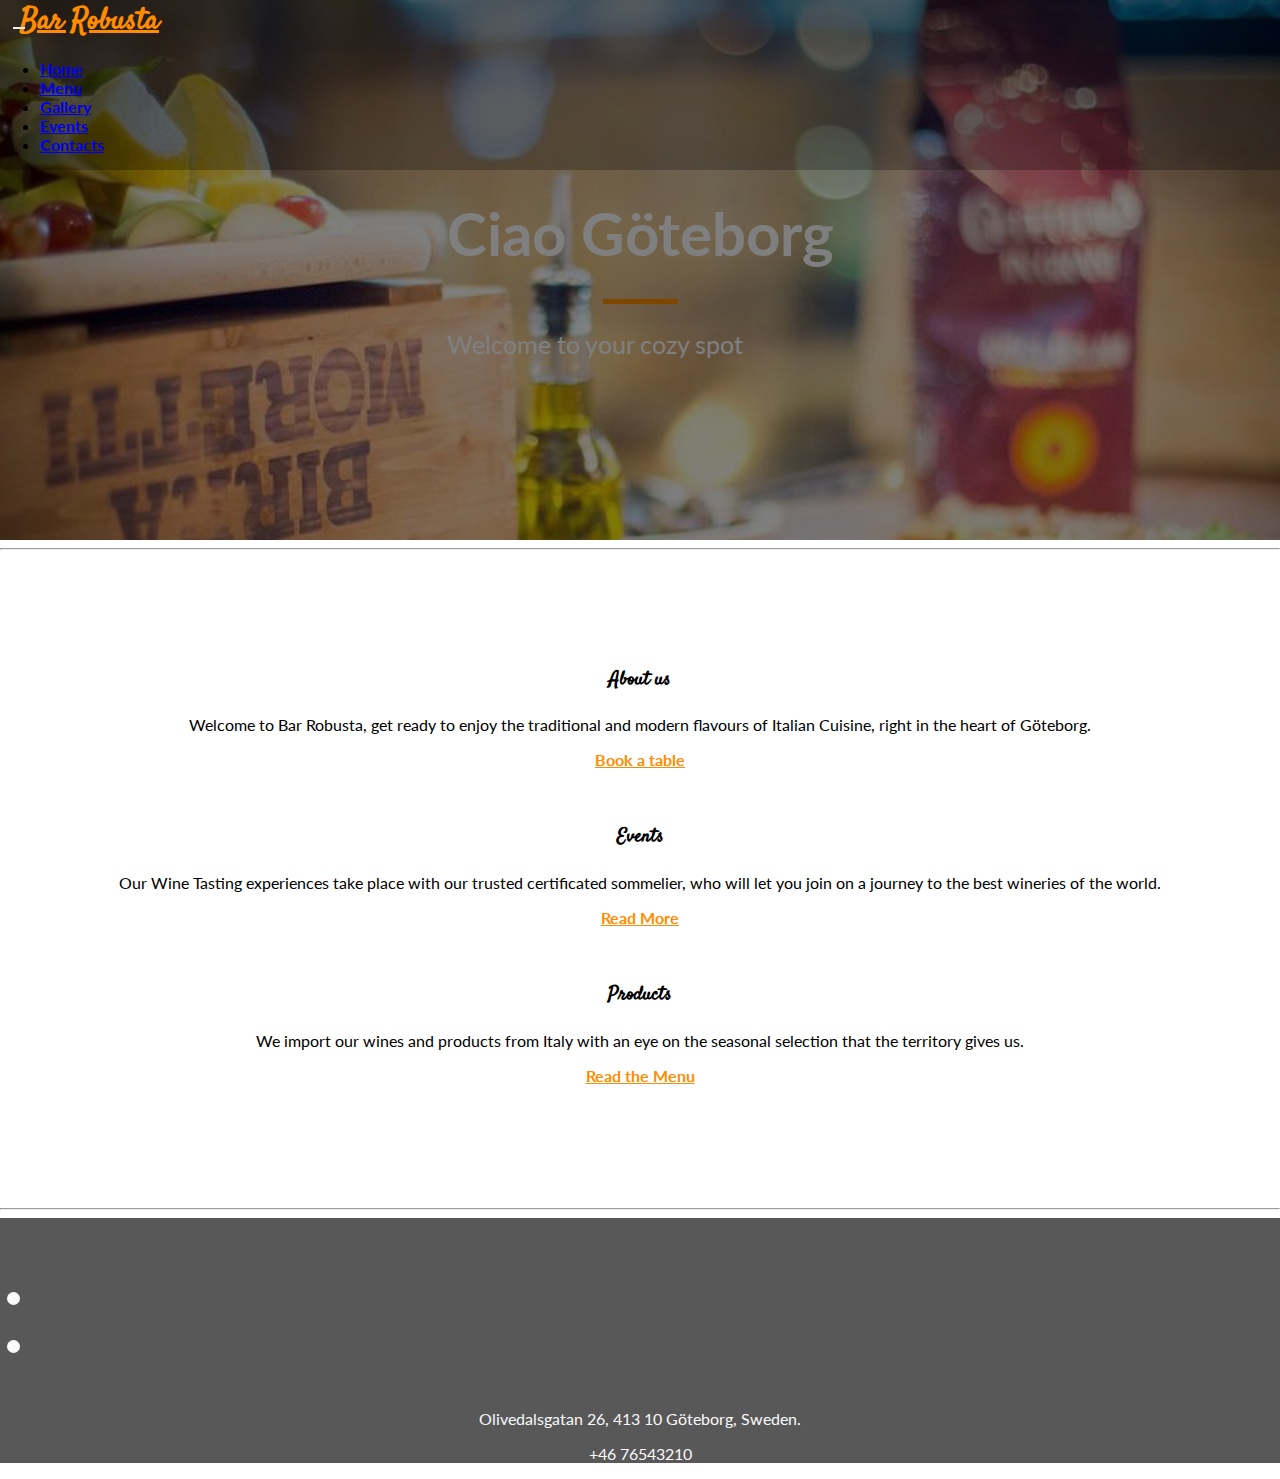
<file: index.html>
<!DOCTYPE html>
<html lang="en">
    <head>
        <meta charset="UTF-8">
        <meta name="viewport" content="width=device-width, initial-scale=1.0">
        <title>index</title>
        <!-- Bootstrap CDN -->
        <link rel="stylesheet" href="https://cdn.jsdelivr.net/npm/bootstrap@4.5.3/dist/css/bootstrap.min.css" integrity="sha384-TX8t27EcRE3e/ihU7zmQxVncDAy5uIKz4rEkgIXeMed4M0jlfIDPvg6uqKI2xXr2" crossorigin="anonymous">
        <!--my regular css --> 
        <link href="https://fonts.googleapis.com/css2?family=Lato:ital@1&family=Satisfy&display=swap" rel="stylesheet">
        <link rel="stylesheet" href="assets/css/style.css">
        <!--Font Awesome-->
        <link rel="stylesheet" href="https://use.fontawesome.com/releases/v5.15.1/css/all.css" integrity="sha384-vp86vTRFVJgpjF9jiIGPEEqYqlDwgyBgEF109VFjmqGmIY/Y4HV4d3Gp2irVfcrp" crossorigin="anonymous">
    </head>
    <body>
        <!--Navbar-->
        <nav class="navbar container-fluid navalert-container navbar-dark navbar-expand-md">
            <a href="index.html" class="navbar-brand">Bar Robusta</a>
            <button class="navbar-toggler" type="button" data-toggle="collapse" data-target="#collapsingNavbar">
                <span class="navbar-toggler-icon"></span>
            </button>
            <div class="navbar-collapse collapse justify-content-between w-100" id="collapsingNavbar">
                <ul class="navbar-nav mx-auto text-center">
                    <li class="nav-item"><a class="nav-link" href="index.html">Home</a></li>
                    <li class="nav-item"><a class="nav-link" href="menu.html">Menu</a></li>
                    <li class="nav-item"><a class="nav-link" href="gallery.html">Gallery</a></li>
                    <li class="nav-item"><a class="nav-link" href="events.html">Events</a></li>
                    <li class="nav-item"><a class="nav-link" href="contacts.html">Contacts</a></li>
                </ul>
            </div>
        </nav>
        <!--/Navbar-->
        <div class="container-fluid callout-container">
        <!-- callout -->
            <div class="opaque-overlay">&nbsp;</div>
            <div class="row">
                <div class="col-12">
                    <section class="callout jumbotron text-center">
                        <h1 class="jumbotron-header">Ciao Göteborg</h1>
                        <hr class="block-divider block-divider--orange">
                        <p class="lead">Welcome to your cozy spot</p>
                    </section>
                </div>
            </div>
        </div>
        <!-- /.callout -->
        <hr>
        <div class="container-wrapper">
        <!-- features -->
            <div class="container features-container content-container">
                <section class="features">
                    <div class="row">
                        <div class="col-12 col-md-12 col-sm-4">
                            <div class="feature">
                                <h3><i class="d-none d-sm-block"></i> About us </h3>
                                <p> Welcome to Bar Robusta, get ready to enjoy the traditional and modern flavours of Italian Cuisine, right in the heart of Göteborg. </p>
                                <p><a class="btn btn-sm btn-light" href="contacts.html">Book a table</a></p>
                            </div>
                        </div>
                        <div class="col-12 col-md-12 col-sm-4">
                            <div class="feature">
                                <h3><i class=" d-none d-sm-block"></i> Events</h3>
                                <p> Our Wine Tasting experiences take place with our trusted certificated sommelier, who will let you join on a journey to the best wineries of the world.</p>
                                <p><a class="btn btn-sm btn-light" href="events.html">Read More</a></p>
                            </div>
                        </div>
                        <div class="col-12 col-md-12 col-sm-4">
                            <div class="feature">
                                <h3><i class="d-none d-sm-block"></i> Products </h3>
                                <p>We import our wines and products from Italy with an eye on the seasonal selection that the territory gives us.</p>
                                <p><a class="btn btn-sm btn-light" href="menu.html">Read the Menu</a></p>
                            </div>
                        </div>
                    </div>
                </section>
            </div>
        <!-- /.features -->
        </div>
        <hr>
        <!--Footer-->
        <footer class="container-fluid">    
            <div class="row">
                <div class="col-sm-12">
                    <ul class="list-inline">
                        <li class="list-inline-item">
                            <a href="facebook.com" target="_blank">
                            <i class="fab fa-facebook" aria-hidden="true"></i>
                            </a>
                        </li>
                        <li class="list-inline-item">
                            <a href="instagram.com" target="_blank">
                            <i class="fab fa-instagram" aria-hidden="true"></i>
                            </a>
                        </li>
                    </ul> 
                </div>
                <div class="footer-detail col-12">
                    <p><i class="fas fa-map-marker-alt" aria-hidden="true"></i> Olivedalsgatan 26, 413 10 Göteborg, Sweden. </p>
                    <p><i class="fas fa-phone-alt" aria-hidden="true"></i> +46 76543210 </p>
                </div>
            </div>
        </footer>
        <!--/Footer-->
        <!--Bootstrap CDN for JavaScript-->
        <script src="https://code.jquery.com/jquery-3.5.1.slim.min.js" integrity="sha384-DfXdz2htPH0lsSSs5nCTpuj/zy4C+OGpamoFVy38MVBnE+IbbVYUew+OrCXaRkfj" crossorigin="anonymous"></script>
        <script src="https://cdn.jsdelivr.net/npm/bootstrap@4.5.3/dist/js/bootstrap.bundle.min.js" integrity="sha384-ho+j7jyWK8fNQe+A12Hb8AhRq26LrZ/JpcUGGOn+Y7RsweNrtN/tE3MoK7ZeZDyx" crossorigin="anonymous"></script>
    </body>    
</html>
</file>
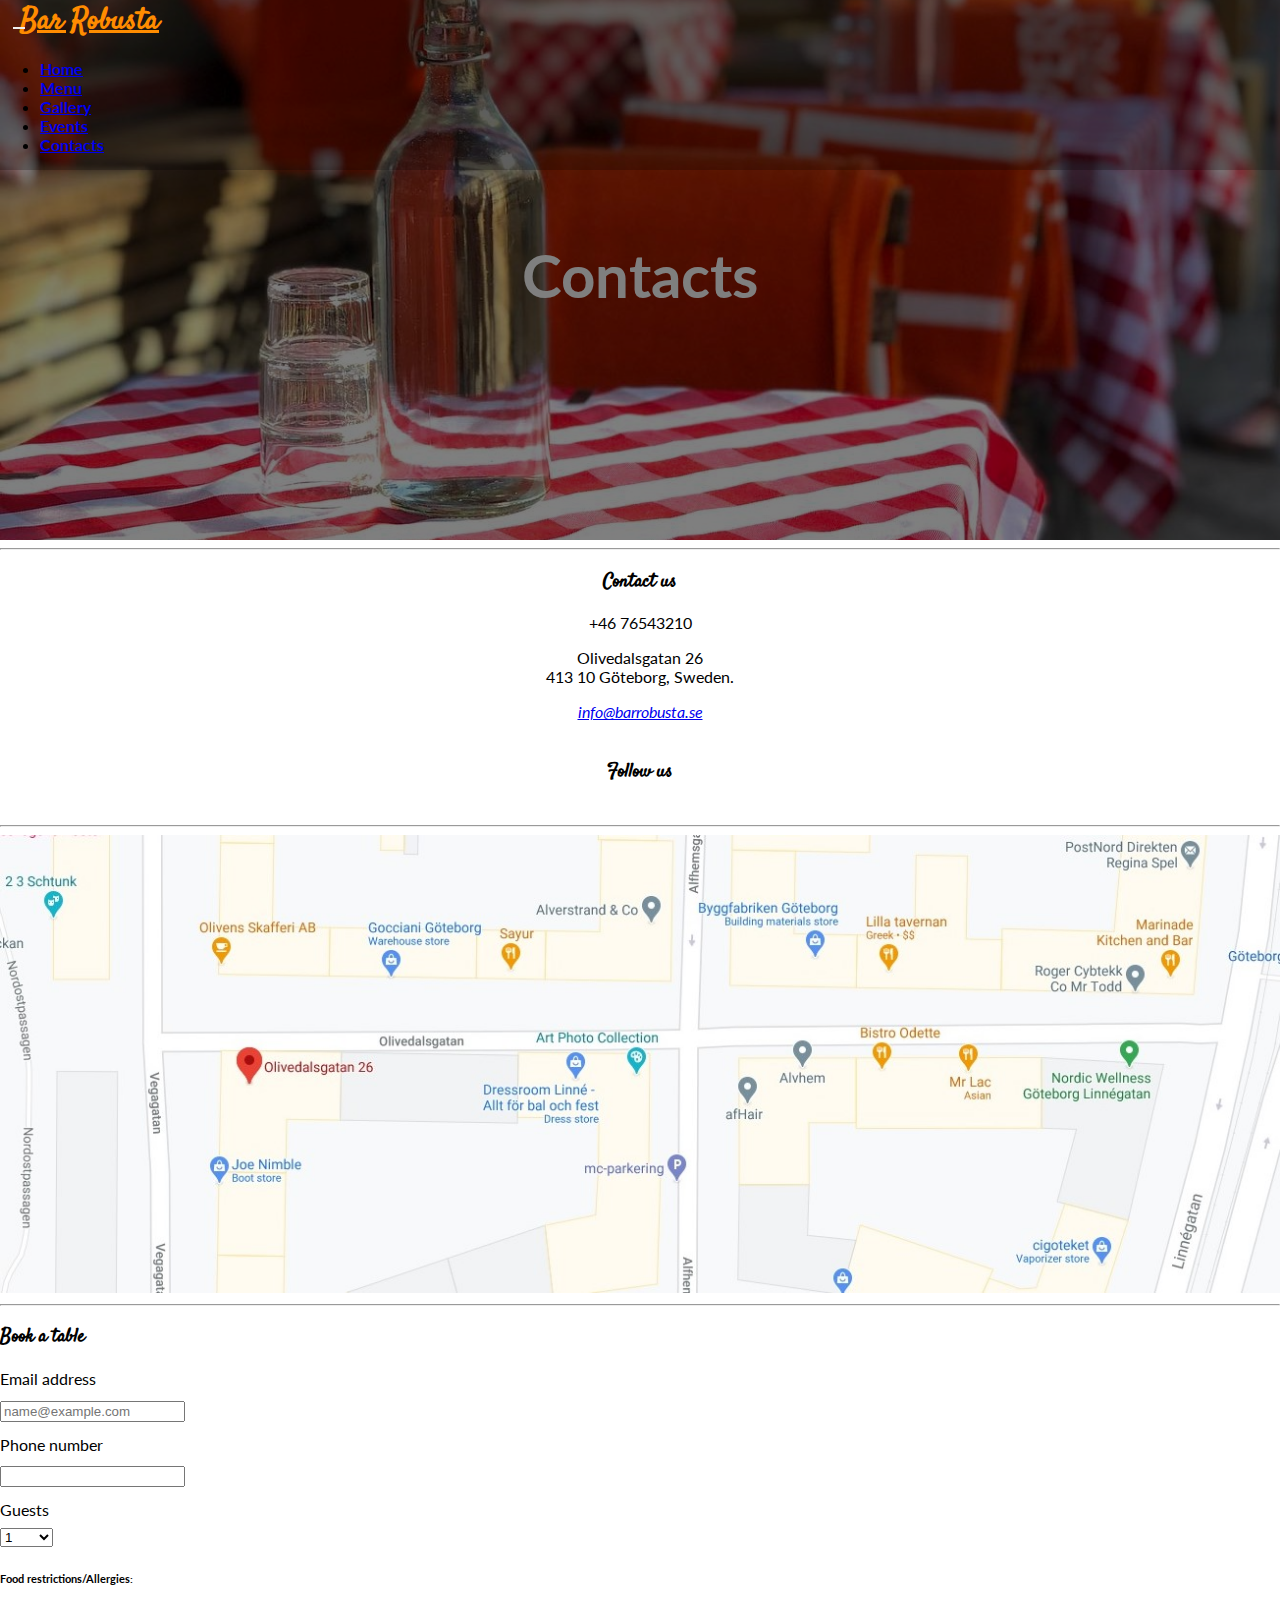
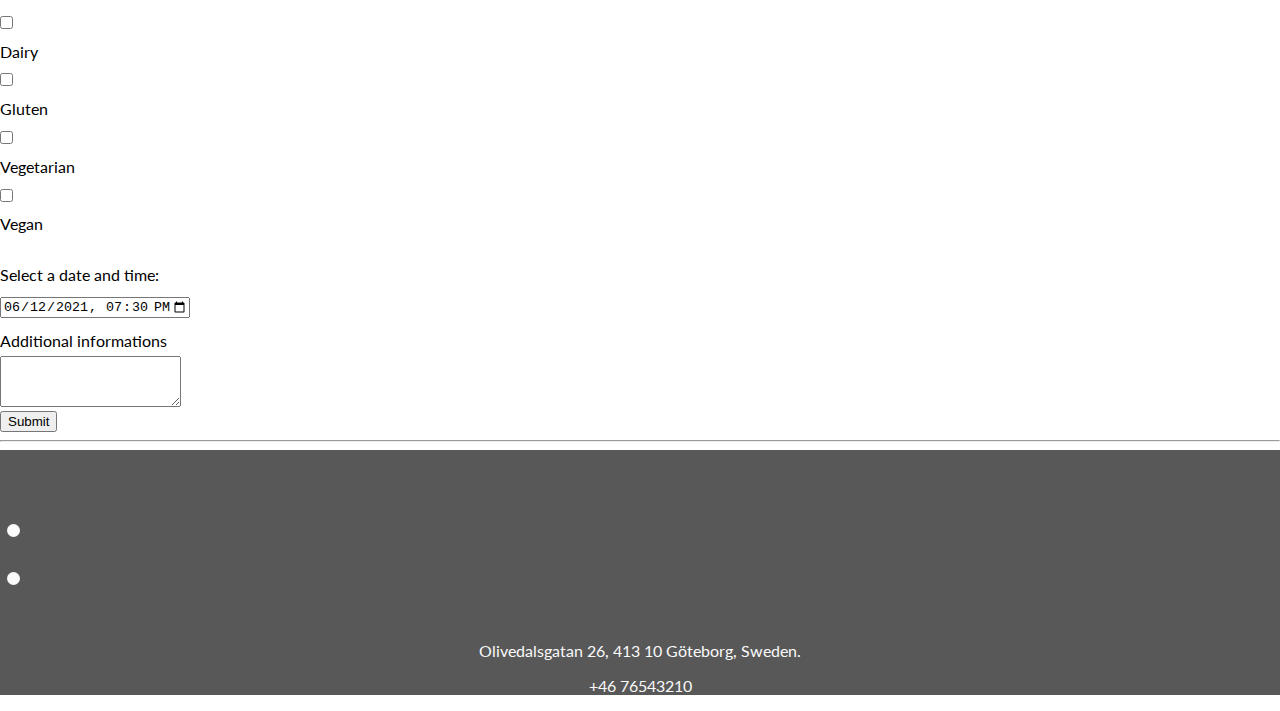
<file: contacts.html>
<!DOCTYPE html>
<html lang="en">
    <head>
        <meta charset="UTF-8">
        <meta name="viewport" content="width=device-width, initial-scale=1.0">
        <title>contacts</title>
        <!-- Bootstrap CDN -->
        <link rel="stylesheet" href="https://cdn.jsdelivr.net/npm/bootstrap@4.5.3/dist/css/bootstrap.min.css" integrity="sha384-TX8t27EcRE3e/ihU7zmQxVncDAy5uIKz4rEkgIXeMed4M0jlfIDPvg6uqKI2xXr2" crossorigin="anonymous">
        <!--my regular css -->
        <link href="https://fonts.googleapis.com/css2?family=Lato:ital@1&family=Satisfy&display=swap" rel="stylesheet">
        <link rel="stylesheet" href="assets/css/style.css">
        <!--Font Awesome-->
        <link rel="stylesheet" href="https://use.fontawesome.com/releases/v5.15.1/css/all.css" integrity="sha384-vp86vTRFVJgpjF9jiIGPEEqYqlDwgyBgEF109VFjmqGmIY/Y4HV4d3Gp2irVfcrp" crossorigin="anonymous">    
    </head>
    <body>
        <!--Navbar-->
        <nav class="navbar container-fluid navalert-container navbar-dark navbar-expand-md">
            <a href="index.html" class="navbar-brand">Bar Robusta</a>
            <button class="navbar-toggler" type="button" data-toggle="collapse" data-target="#collapsingNavbar">
                <span class="navbar-toggler-icon"></span>
            </button>
            <div class="navbar-collapse collapse justify-content-between w-100" id="collapsingNavbar">
                <ul class="navbar-nav mx-auto text-center">
                    <li class="nav-item"><a class="nav-link" href="index.html">Home</a></li>
                    <li class="nav-item"><a class="nav-link" href="menu.html">Menu</a></li>
                    <li class="nav-item"><a class="nav-link" href="gallery.html">Gallery</a></li>
                    <li class="nav-item"><a class="nav-link" href="events.html">Events</a></li>
                    <li class="nav-item"><a class="nav-link" href="contacts.html">Contacts</a></li>
                </ul>
            </div>
        </nav>
        <!--/Navbar-->
        <div class="container-fluid callout-container" id="ContactsHero">
            <div class="opaque-overlay"> &nbsp;</div>
            <div class="row">
                <div class="col-12">
                    <section class="callout jumbotron text-center">
                        <h1 class="jumbotron-header">Contacts</h1>
                    </section>
                </div>
            </div>
        </div>
        <hr>
        <section class="features">
            <div class="feature">
                <h3>Contact us</h3>
                <p>
                    +46 76543210
                </p>
                <p>
                    Olivedalsgatan 26
                    <br> 
                    413 10 Göteborg, Sweden. 
                    </p>
                <!--Address tag ref: https://www.w3schools.com/tags/tag_address.asp-->
                <address> <a href="mailto:info@barrobusta.se">info@barrobusta.se</a> </address>
                <br>
                <h3>
                    Follow us
                </h3>
                <p>
                    <a href="#" target="_blank">
                        <i class="fab fa-instagram" aria-hidden="true"></i>
                    </a>
                    <a href="#" target="_blank">
                        <i class="fab fa-facebook" aria-hidden="true"></i>
                    </a>
                </p>
            </div>
        </section>
        <hr>
        <!-- Map ref:https://www.w3schools.com/tags/tag_map.asp-->
        <div class="container">
            <img src="assets/img/map_mobile.jpg" alt="Workplace" usemap="#workmap" id="map_mobile">
            <map name="workmap">
                <area shape="default" alt="Map" href="assets/img/map.jpg">
            </map>
        </div>
        <!--/ Map-->
        <hr>
        <!--Form ref: https://getbootstrap.com/docs/4.4/components/forms/-->
        <div class="container">
            <h3> Book a table </h3>
            <form>
                <div class="form-group">
                    <label for="exampleFormControlInput1">Email address</label>
                    <input type="email" class="form-control" id="exampleFormControlInput1" placeholder="name@example.com" required>
                </div>
                <div class="form-group">
                    <label for="exampleFormControlInput2">Phone number</label>
                    <input type="number" class="form-control" id="exampleFormControlInput2" required>
                </div>
                <div class="form-group">
                    <label for="exampleFormControlSelect1">Guests</label>
                    <select class="form-control" id="exampleFormControlSelect1">
                        <option>1</option>
                        <option>2</option>
                        <option>3</option>
                        <option>4</option>
                        <option>5</option>
                        <option>6</option>
                        <option>more</option>
                    </select>
                </div>
                <h6> Food restrictions/Allergies: </h6>
                <div class="form-check form-check-inline">
                    <input class="form-check-input" type="checkbox" id="inlineCheckbox1" value="option1">
                    <label class="form-check-label" for="inlineCheckbox1">Dairy</label>
                </div>
                <div class="form-check form-check-inline">
                    <input class="form-check-input" type="checkbox" id="inlineCheckbox2" value="option2">
                    <label class="form-check-label" for="inlineCheckbox2">Gluten</label>
                </div>
                <div class="form-check form-check-inline">
                    <input class="form-check-input" type="checkbox" id="inlineCheckbox3" value="option3">
                    <label class="form-check-label" for="inlineCheckbox3">Vegetarian </label>
                </div>
                <div class="form-check form-check-inline">
                    <input class="form-check-input" type="checkbox" id="inlineCheckbox4" value="option4">
                    <label class="form-check-label" for="inlineCheckbox4">Vegan </label>
                </div>
                <!-- Date picker ref:https://developer.mozilla.org/en-US/docs/Web/HTML/Element/input/datetime-local -->
                <div class="form-group"> 
                    <br>
                    <label for="meeting-time">Select a date and time:</label>
                    <input type="datetime-local" id="meeting-time" value="2021-06-12T19:30" min="2021-06-07T10:00" max="2021-06-14T20:00" required>
                </div>
                <div class="form-group">
                    <label for="exampleFormControlTextarea1"> Additional informations</label>
                    <textarea class="form-control" id="exampleFormControlTextarea1" rows="3"></textarea>
                </div>
                <button type="button" class="btn btn-outline-success">Submit</button>
            </form>
        </div>
        <hr>
        <!--Footer-->
        <footer class="container-fluid">    
            <div class="row">
                <div class="col-sm-12">
                    <ul class="list-inline">
                        <li class="list-inline-item">
                            <a href="facebook.com" target="_blank">
                            <i class="fab fa-facebook" aria-hidden="true"></i>
                            </a>
                        </li>
                        <li class="list-inline-item">
                            <a href="instagram.com" target="_blank">
                            <i class="fab fa-instagram" aria-hidden="true"></i>
                            </a>
                        </li>
                    </ul> 
                </div>
                <div class="footer-detail col-12">
                    <p><i class="fas fa-map-marker-alt" aria-hidden="true"></i> Olivedalsgatan 26, 413 10 Göteborg, Sweden. </p>
                    <p><i class="fas fa-phone-alt" aria-hidden="true"></i> +46 76543210 </p>
                </div>
            </div>
        </footer>
        <!--/Footer-->
        <!--Bootstrap CDN for JavaScript-->
        <script src="https://code.jquery.com/jquery-3.5.1.slim.min.js" integrity="sha384-DfXdz2htPH0lsSSs5nCTpuj/zy4C+OGpamoFVy38MVBnE+IbbVYUew+OrCXaRkfj" crossorigin="anonymous"></script>
        <script src="https://cdn.jsdelivr.net/npm/bootstrap@4.5.3/dist/js/bootstrap.bundle.min.js" integrity="sha384-ho+j7jyWK8fNQe+A12Hb8AhRq26LrZ/JpcUGGOn+Y7RsweNrtN/tE3MoK7ZeZDyx" crossorigin="anonymous"></script>
    </body>    
</html>
</file>
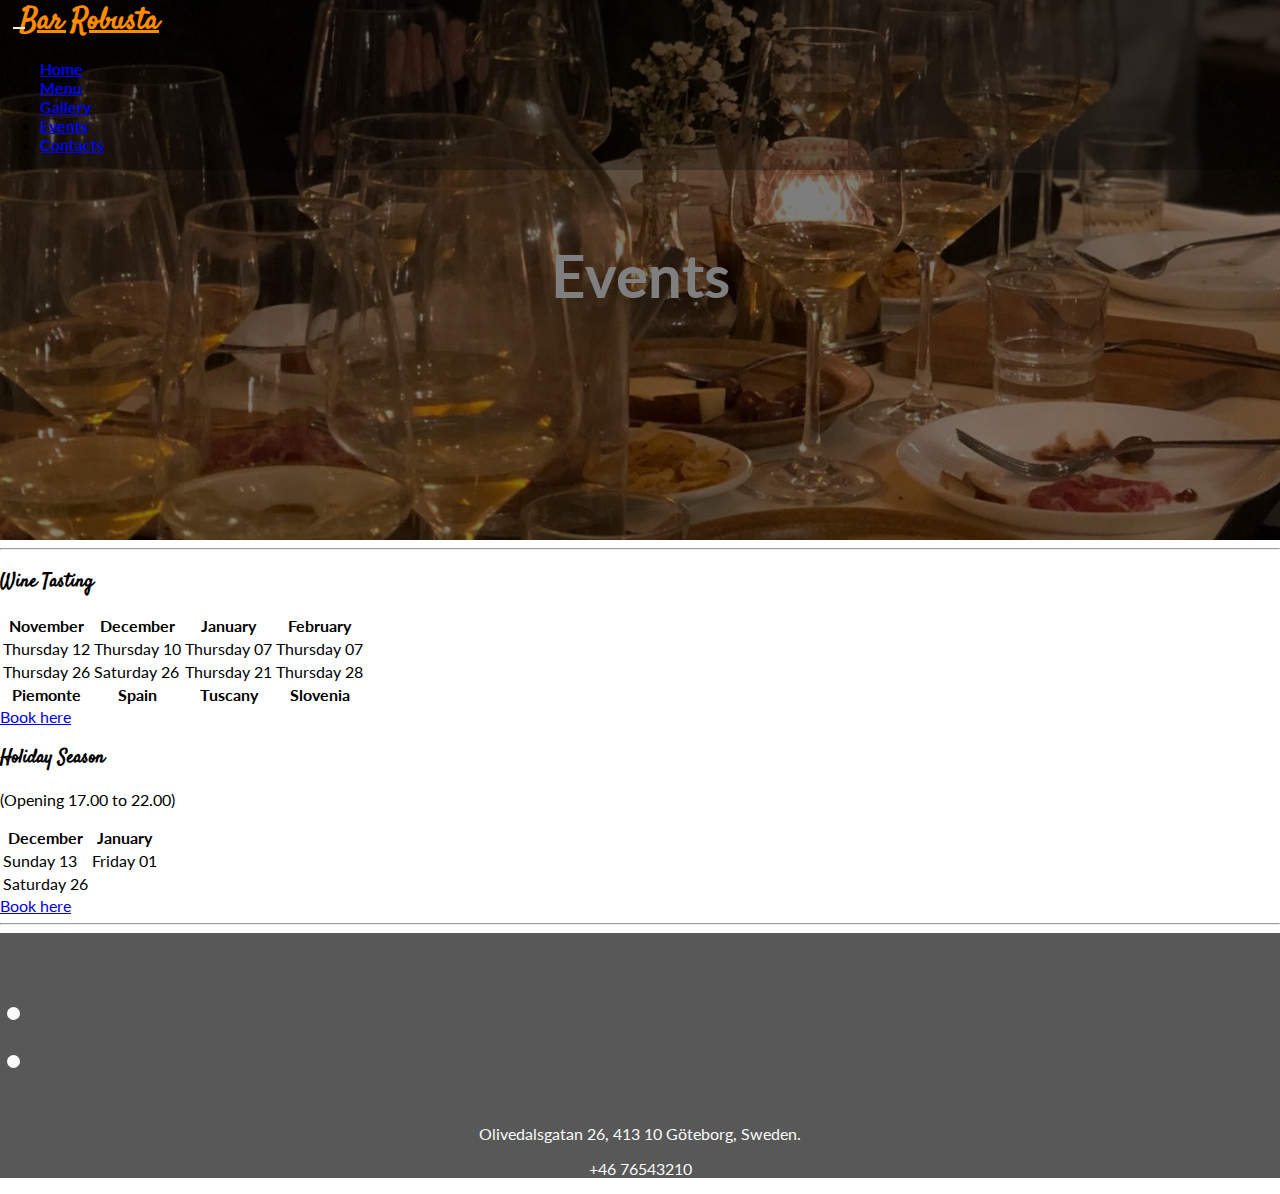
<file: events.html>
<!DOCTYPE html>
<html lang="en">
    <head>
        <meta charset="UTF-8">
        <meta name="viewport" content="width=device-width, initial-scale=1.0">
        <title>events</title>
        <!-- Bootstrap CDN -->
        <link rel="stylesheet" href="https://cdn.jsdelivr.net/npm/bootstrap@4.5.3/dist/css/bootstrap.min.css" integrity="sha384-TX8t27EcRE3e/ihU7zmQxVncDAy5uIKz4rEkgIXeMed4M0jlfIDPvg6uqKI2xXr2" crossorigin="anonymous">
        <!--my regular css -->
        <link href="https://fonts.googleapis.com/css2?family=Lato:ital@1&family=Satisfy&display=swap" rel="stylesheet">
        <link rel="stylesheet" href="assets/css/style.css">
        <!--Font Awesome-->
        <link rel="stylesheet" href="https://use.fontawesome.com/releases/v5.15.1/css/all.css" integrity="sha384-vp86vTRFVJgpjF9jiIGPEEqYqlDwgyBgEF109VFjmqGmIY/Y4HV4d3Gp2irVfcrp" crossorigin="anonymous">    
    </head>
    <body>
        <!--Navbar-->
        <nav class="navbar container-fluid navalert-container navbar-dark navbar-expand-md">
            <a href="index.html" class="navbar-brand">Bar Robusta</a>
            <button class="navbar-toggler" type="button" data-toggle="collapse" data-target="#collapsingNavbar">
                <span class="navbar-toggler-icon"></span>
            </button>
            <div class="navbar-collapse collapse justify-content-between w-100" id="collapsingNavbar">
                <ul class="navbar-nav mx-auto text-center">
                    <li class="nav-item"><a class="nav-link" href="index.html">Home</a></li>
                    <li class="nav-item"><a class="nav-link" href="menu.html">Menu</a></li>
                    <li class="nav-item"><a class="nav-link" href="gallery.html">Gallery</a></li>
                    <li class="nav-item"><a class="nav-link" href="events.html">Events</a></li>
                    <li class="nav-item"><a class="nav-link" href="contacts.html">Contacts</a></li>
                </ul>
            </div>
        </nav>
        <!--/Navbar-->
        <div class="container-fluid callout-container" id="EventsHero">
            <div class="opaque-overlay"> &nbsp;</div>
            <div class="row">
                <div class="col-12">
                    <section class="callout jumbotron text-center">
                        <h1 class="jumbotron-header">Events</h1>
                    </section>
                </div>
            </div>
        </div>
        <hr>
        <!--Calendar form ref: https://getbootstrap.com/docs/5.0/content/tables/#overview-->
        <div class="container mt-5">
        <h3> Wine Tasting </h3> 
            <table class="table">
                <thead>
                    <tr class="table-warning">
                        <th scope="col">November</th>
                        <th scope="col">December</th>
                        <th scope="col">January</th>
                        <th scope="col">February</th>
                    </tr>
                </thead>
                <tbody>
                    <tr>
                        <td>Thursday 12</td>
                        <td>Thursday 10</td>
                        <td>Thursday 07</td>
                        <td>Thursday 07</td>
                    </tr>
                    <tr>
                        <td>Thursday 26</td>
                        <td>Saturday 26</td>
                        <td>Thursday 21</td>
                        <td>Thursday 28</td>
                    </tr>
                </tbody>
                <tfoot>
                    <tr class="table-success">
                        <th scope="col">Piemonte</th>
                        <th scope="col">Spain</th>
                        <th scope="col">Tuscany</th>
                        <th scope="col">Slovenia</th>
                    </tr>
                </tfoot>
            </table>
            <form class="btn btn-outline-success"><a href="contacts.html">Book here </a> </form> 
        </div>    
        <div class="container mt-5">
            <h3> Holiday Season</h3> 
            <p>(Opening 17.00 to 22.00)</p>
                <table class="table">
                    <thead>
                        <tr class="table-warning">
                            <th scope="col">December</th>
                            <th scope="col">January</th>
                        </tr>
                    </thead>
                    <tbody>
                        <tr>
                            <td>Sunday 13 </td>
                            <td>Friday 01</td>
                        </tr>
                        <tr>
                            <td>Saturday 26</td>
                        </tr>         
                    </tbody>
                </table>
            <form class="btn btn-outline-success"> <a href="contacts.html">Book here </a></form> 
        </div>      
        <hr>
        <!--Footer-->
        <footer class="container-fluid">    
            <div class="row">
                <div class="col-sm-12">
                    <ul class="list-inline">
                        <li class="list-inline-item">
                            <a href="facebook.com" target="_blank">
                            <i class="fab fa-facebook" aria-hidden="true"></i>
                            </a>
                        </li>
                        <li class="list-inline-item">
                            <a href="instagram.com" target="_blank">
                            <i class="fab fa-instagram" aria-hidden="true"></i>
                            </a>
                        </li>
                    </ul> 
                </div>
                <div class="footer-detail col-12">
                    <p><i class="fas fa-map-marker-alt" aria-hidden="true"></i> Olivedalsgatan 26, 413 10 Göteborg, Sweden. </p>
                    <p><i class="fas fa-phone-alt" aria-hidden="true"></i> +46 76543210 </p>
                </div>
            </div>
        </footer>
        <!--/Footer-->
        <!--Bootstrap CDN for JavaScript-->
        <script src="https://code.jquery.com/jquery-3.5.1.slim.min.js" integrity="sha384-DfXdz2htPH0lsSSs5nCTpuj/zy4C+OGpamoFVy38MVBnE+IbbVYUew+OrCXaRkfj" crossorigin="anonymous"></script>
        <script src="https://cdn.jsdelivr.net/npm/bootstrap@4.5.3/dist/js/bootstrap.bundle.min.js" integrity="sha384-ho+j7jyWK8fNQe+A12Hb8AhRq26LrZ/JpcUGGOn+Y7RsweNrtN/tE3MoK7ZeZDyx" crossorigin="anonymous"></script>
    </body>    
</html>
</file>
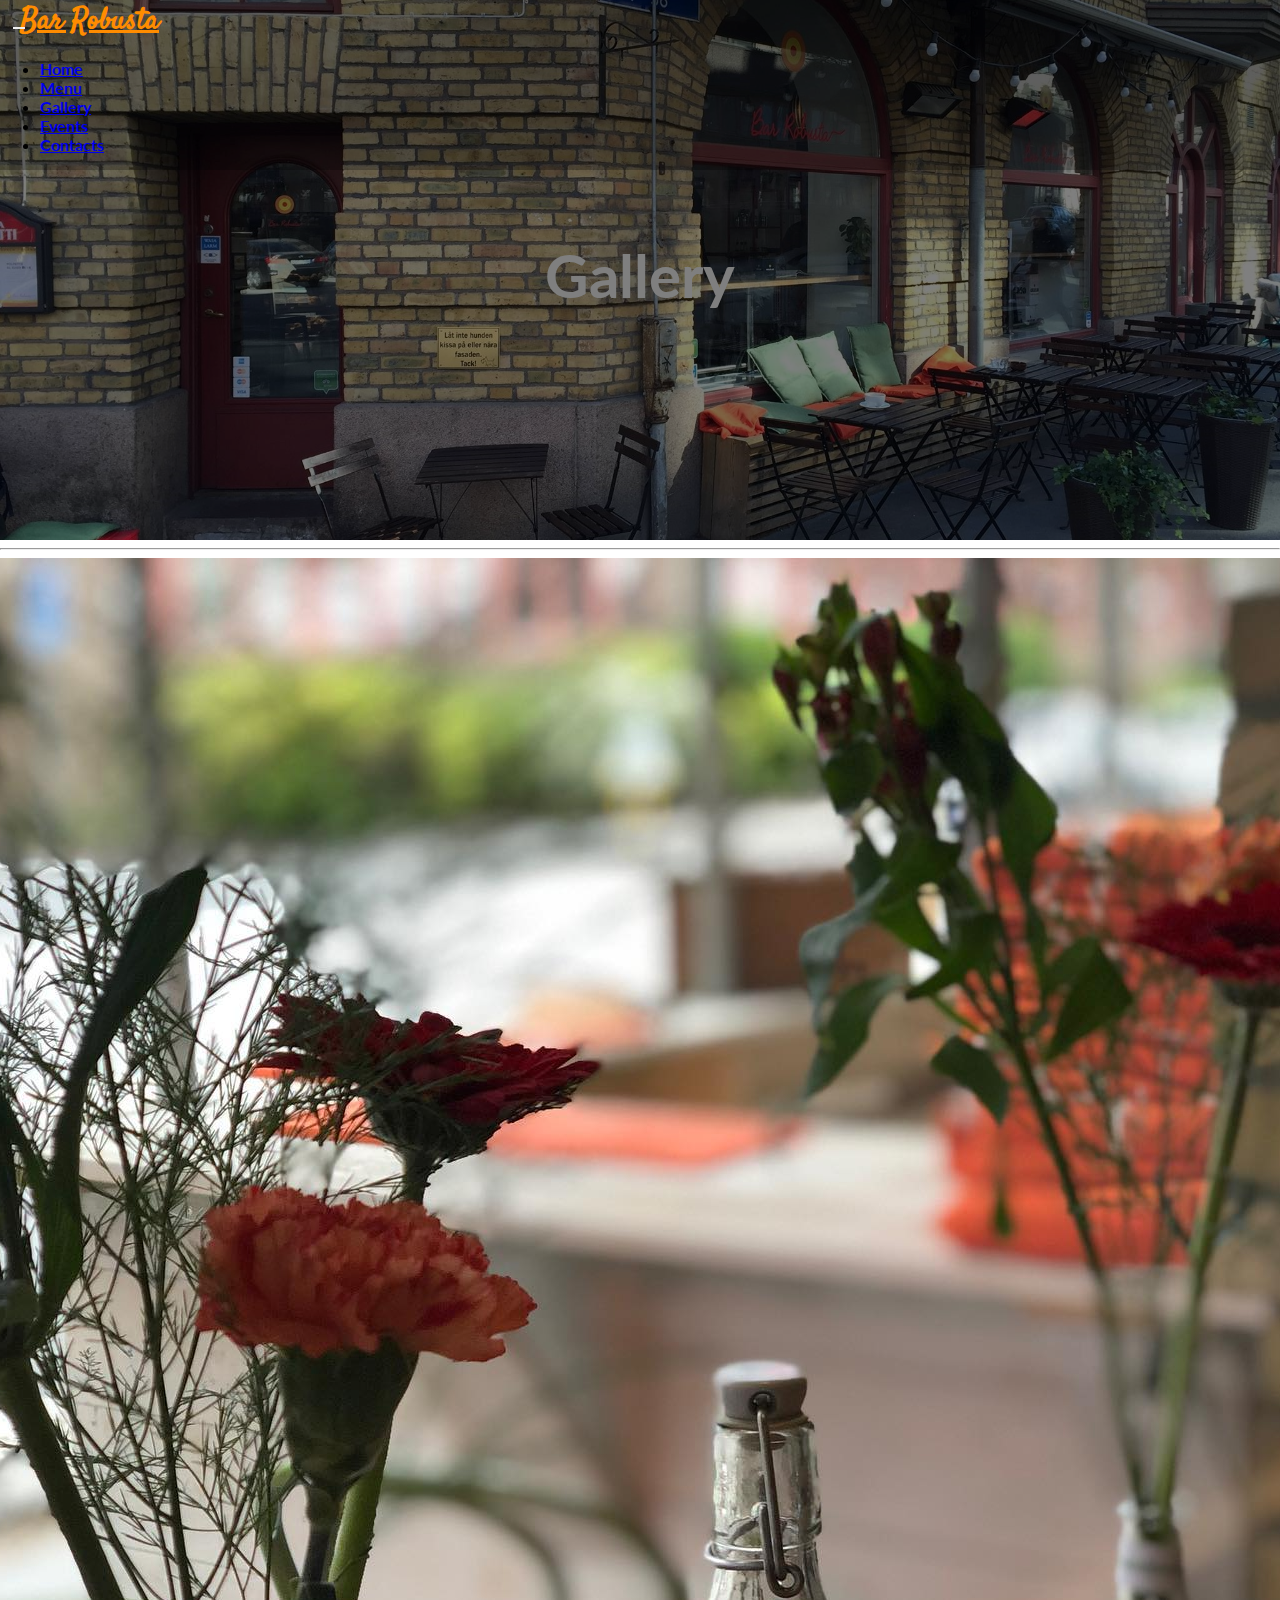
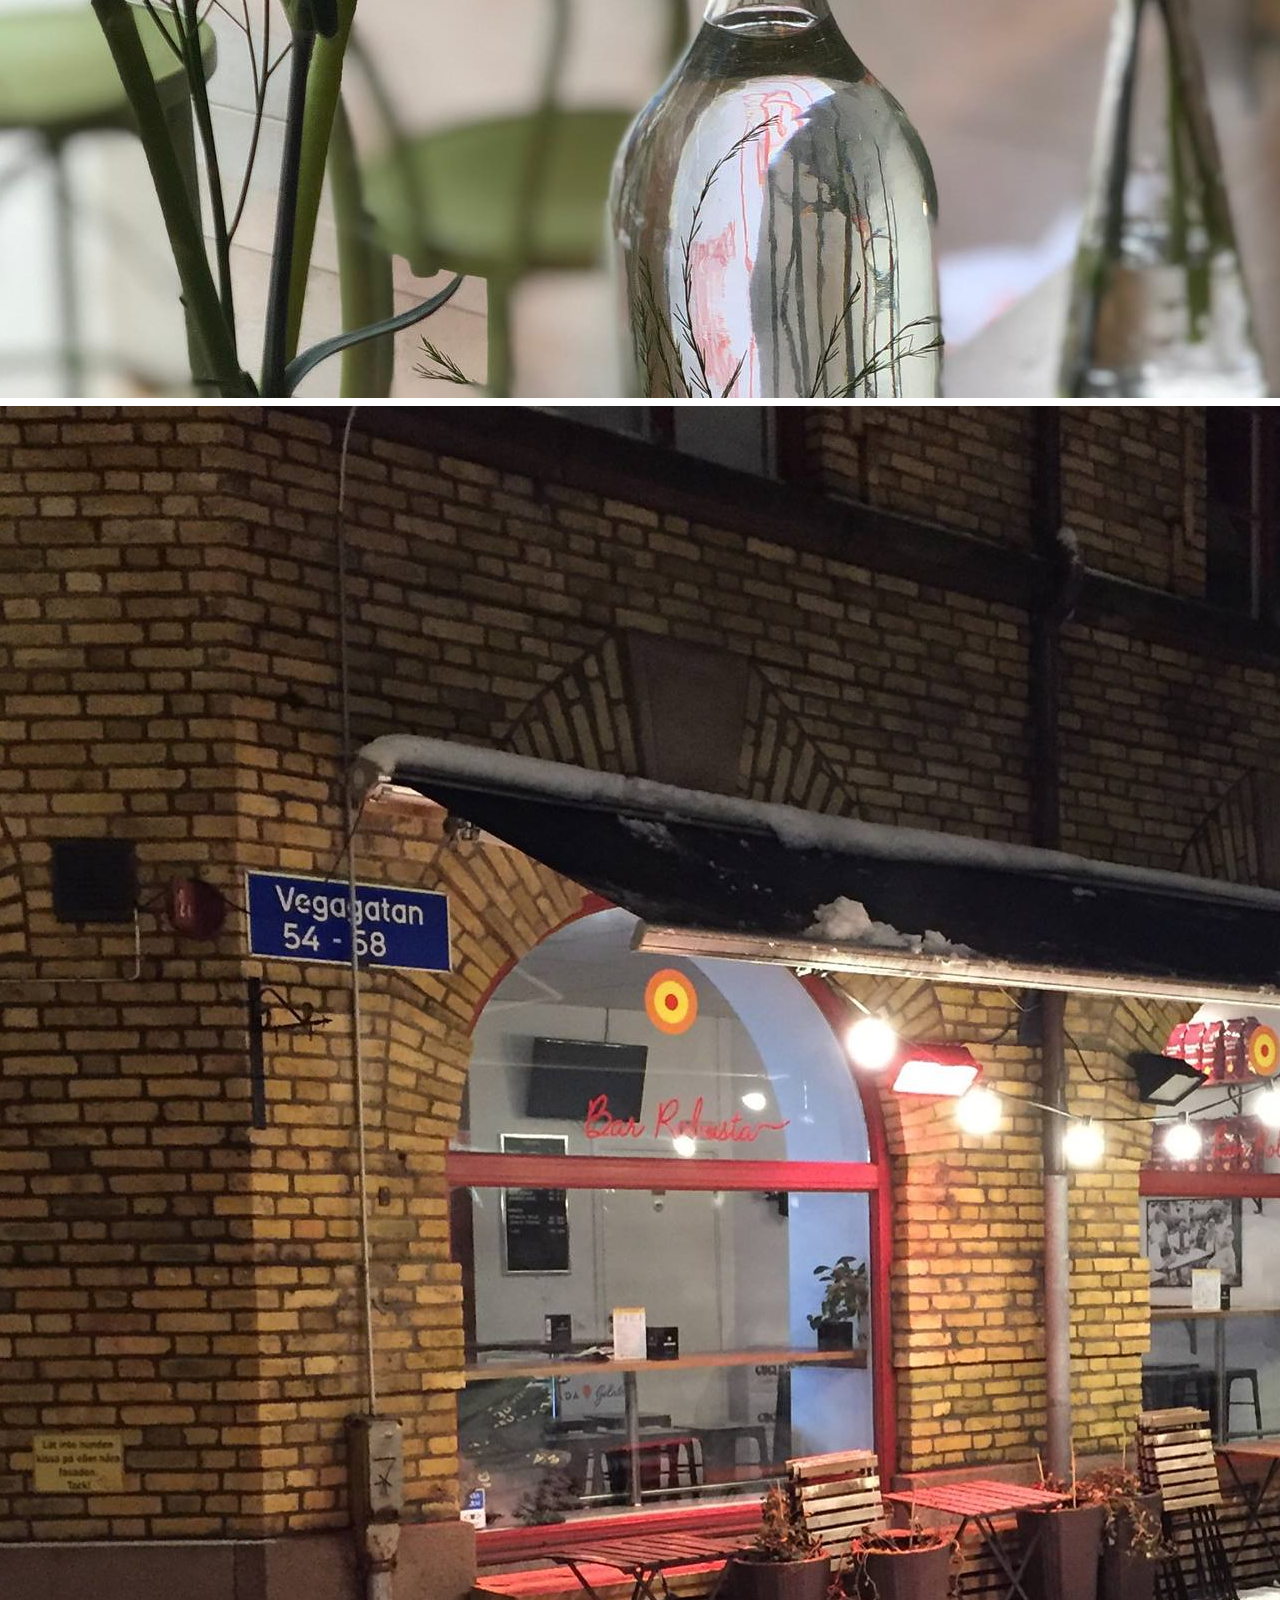
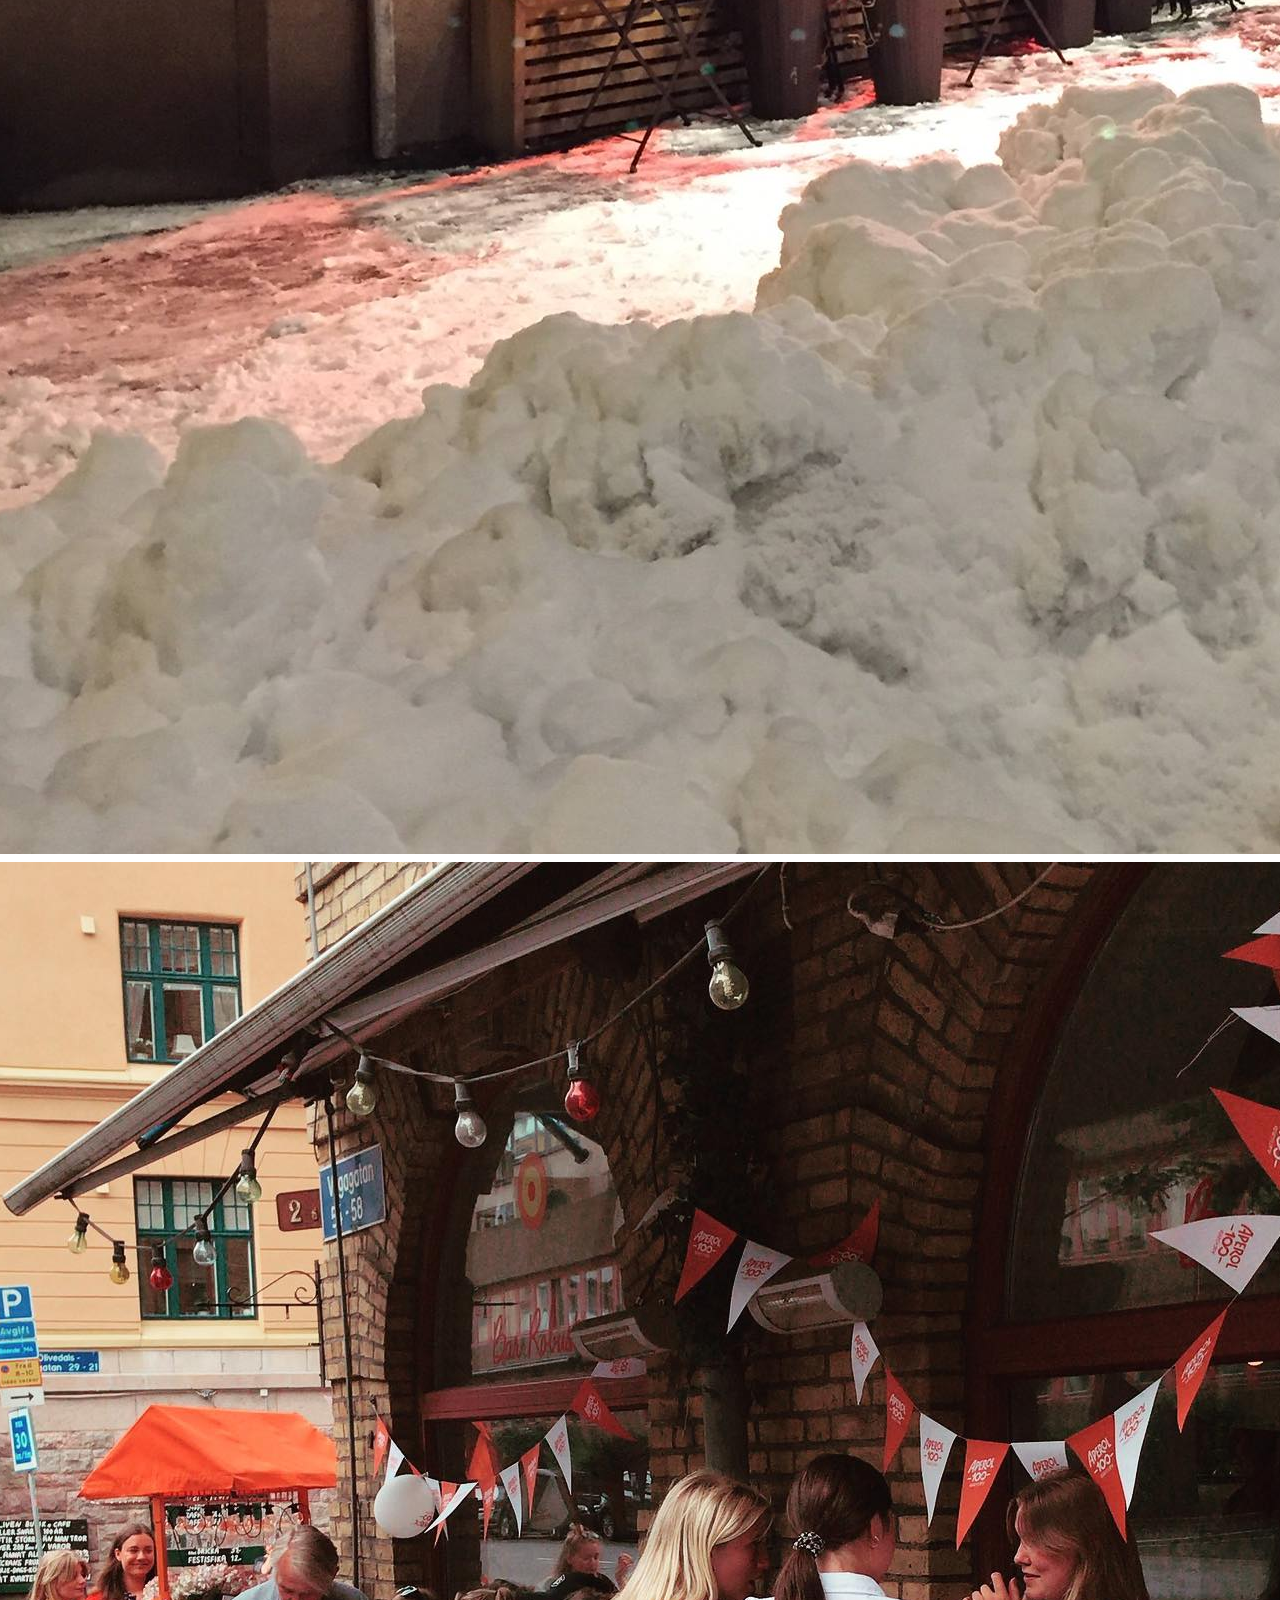
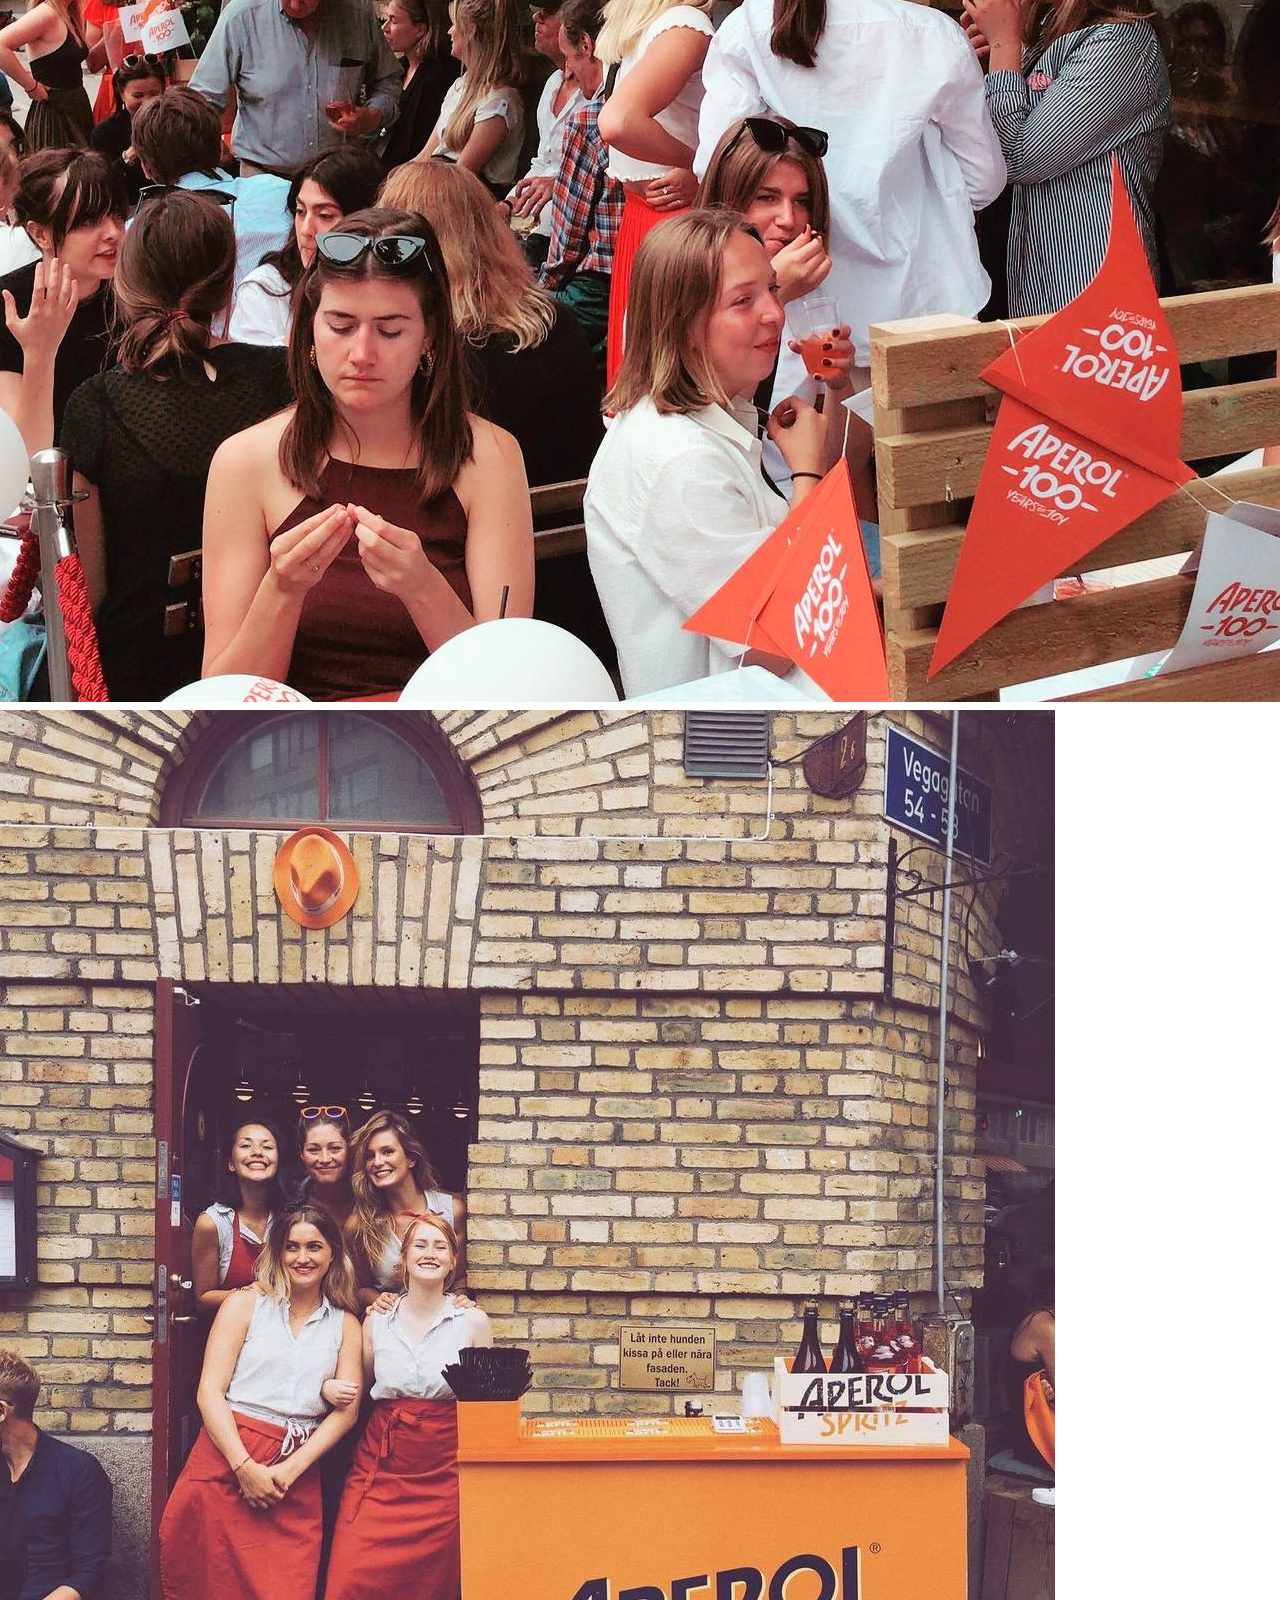
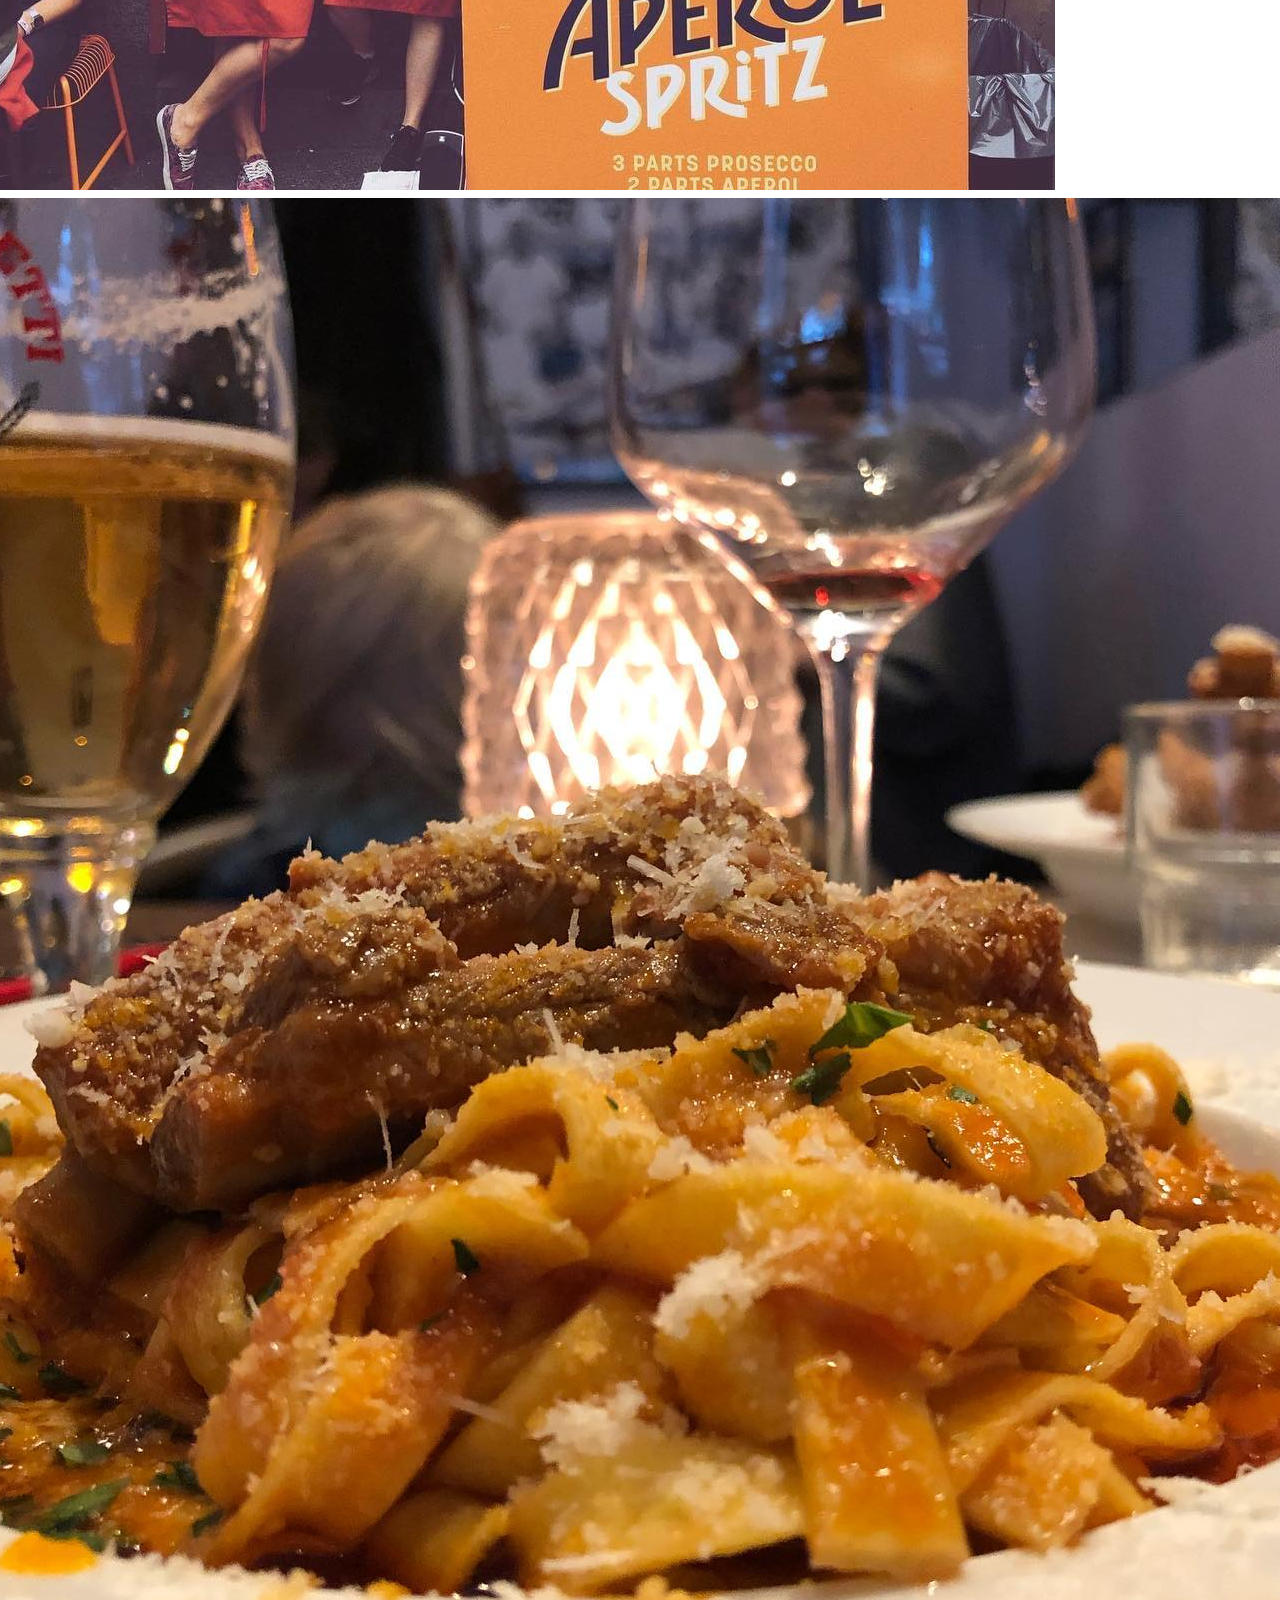
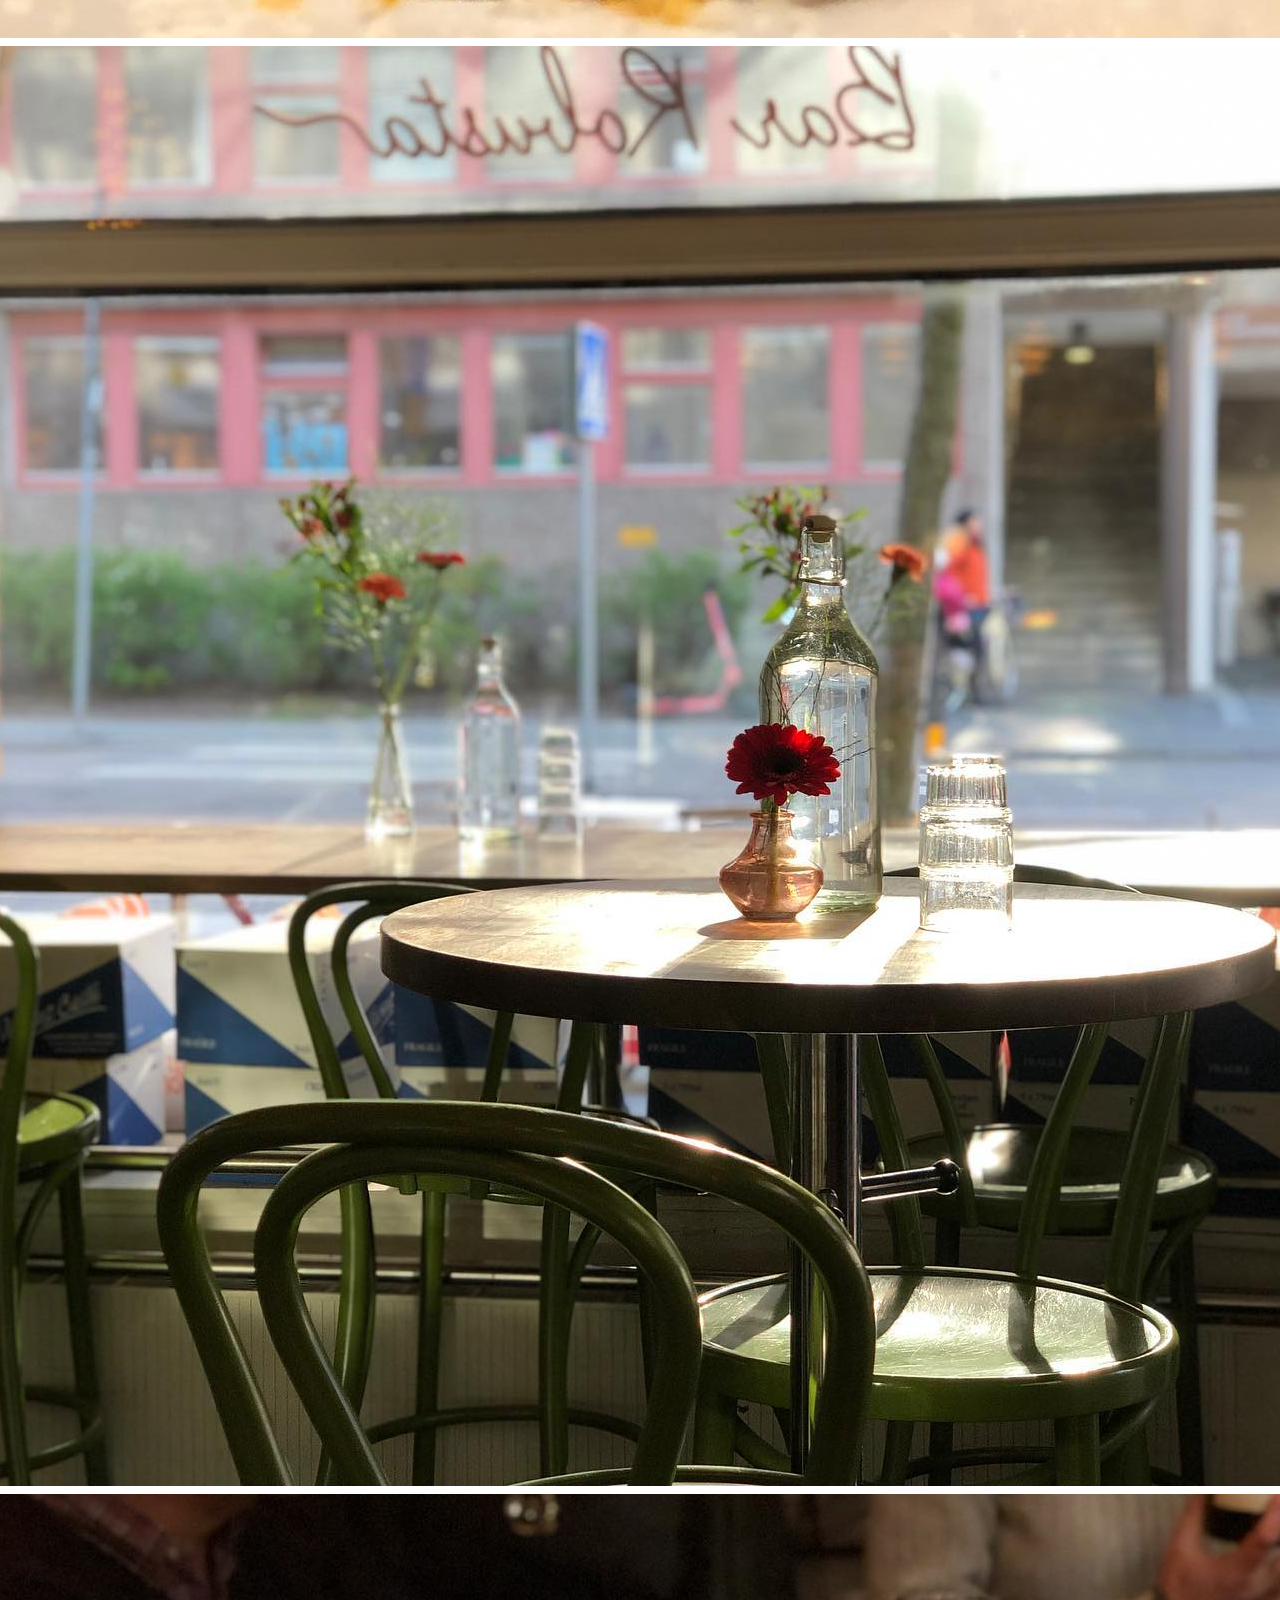
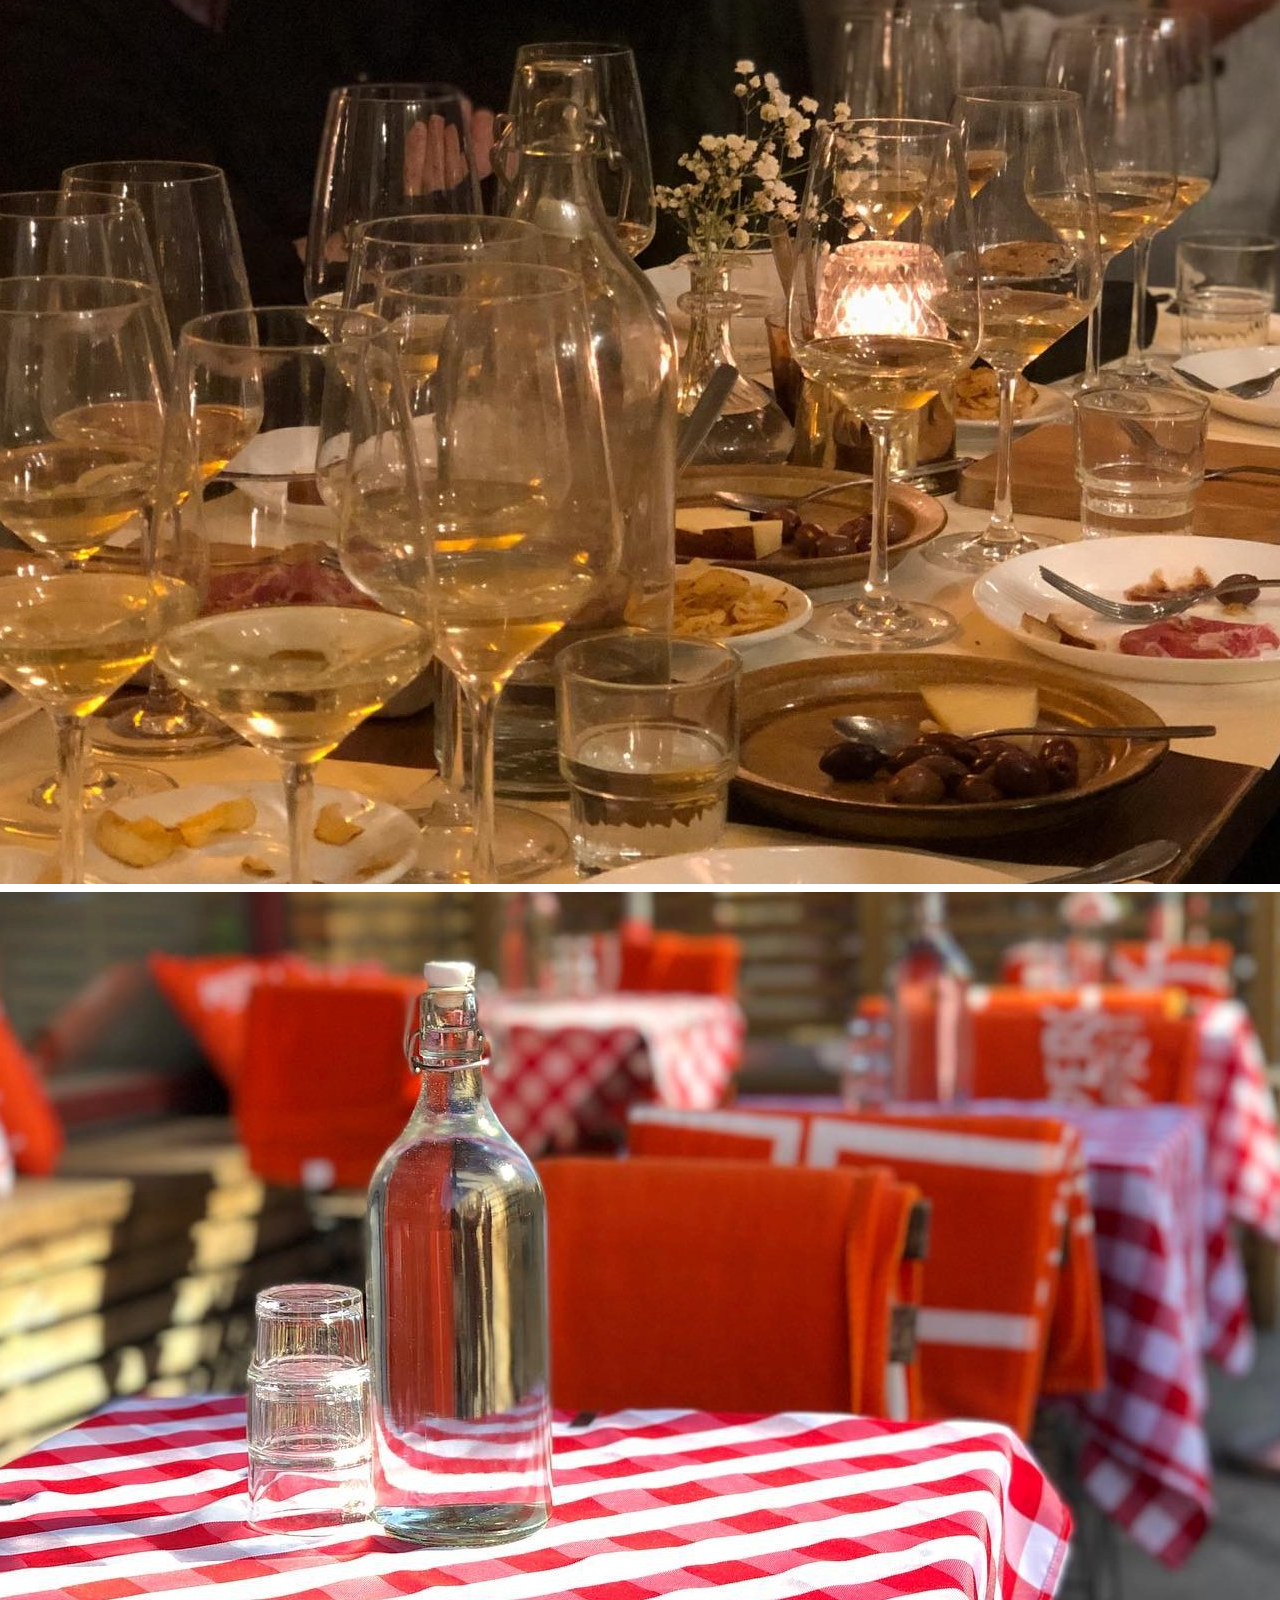
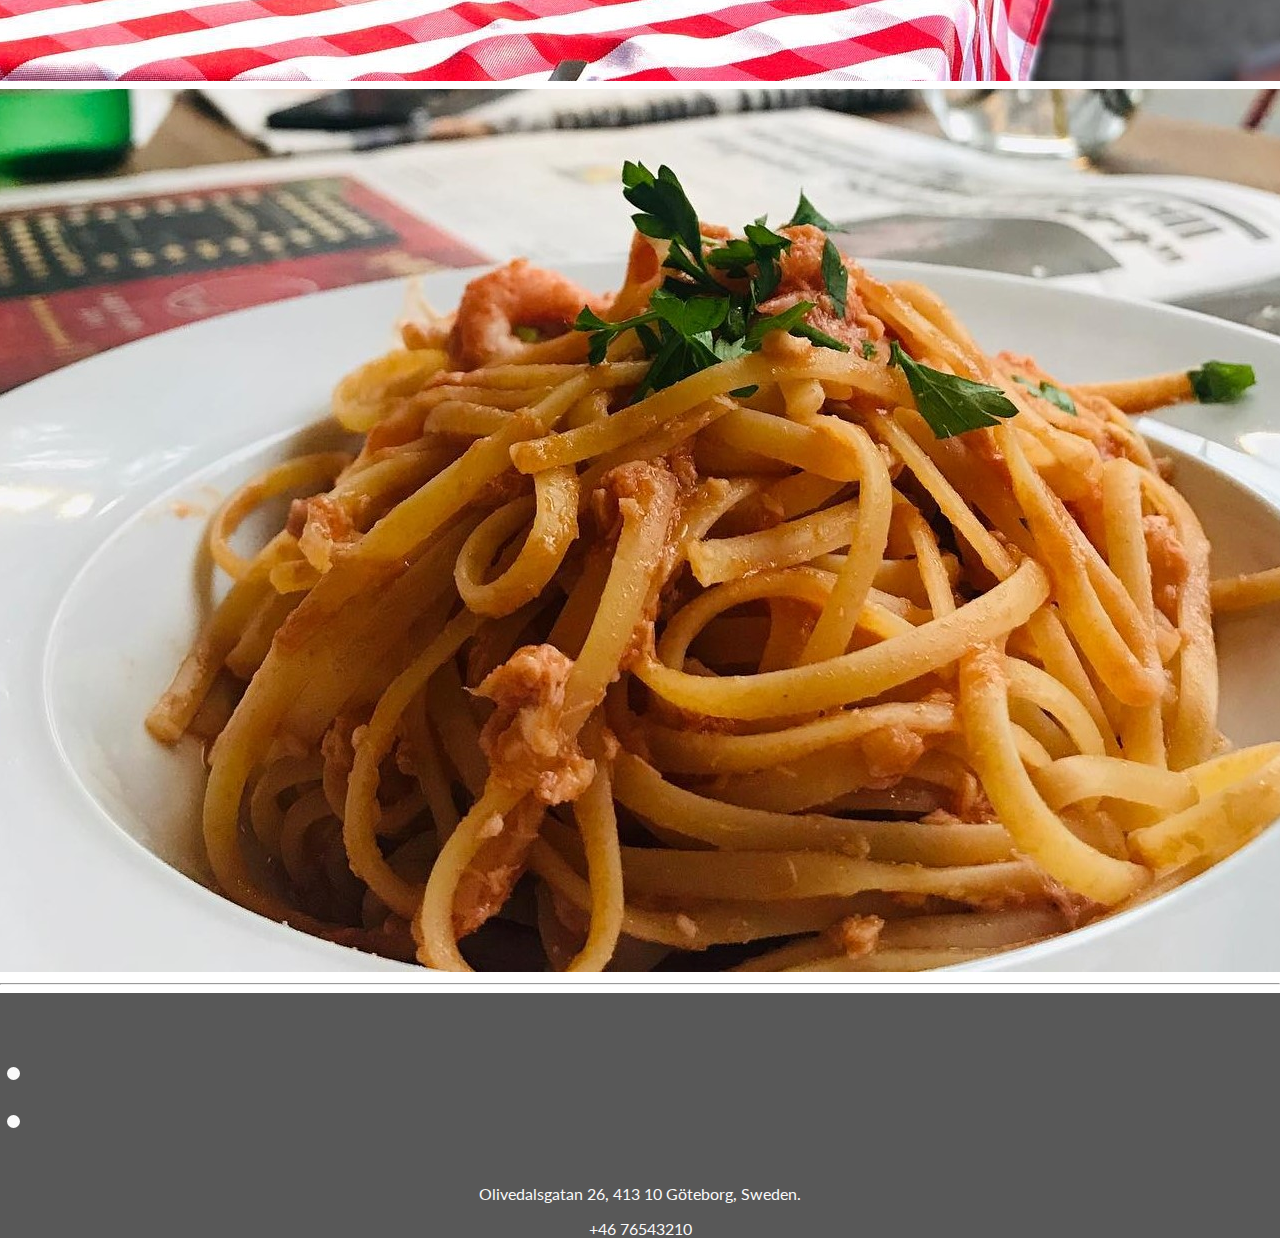
<file: gallery.html>
<!DOCTYPE html>
<html lang="en">
    <head>
        <meta charset="UTF-8">
        <meta name="viewport" content="width=device-width, initial-scale=1.0 shrink-to-fit=no">
        <title>gallery</title>
        <!-- Bootstrap CDN -->
        <link rel="stylesheet" href="https://cdn.jsdelivr.net/npm/bootstrap@4.5.3/dist/css/bootstrap.min.css" integrity="sha384-TX8t27EcRE3e/ihU7zmQxVncDAy5uIKz4rEkgIXeMed4M0jlfIDPvg6uqKI2xXr2" crossorigin="anonymous">
        <!--my regular css --> 
        <link href="https://fonts.googleapis.com/css2?family=Lato:ital@1&family=Satisfy&display=swap" rel="stylesheet">
        <link rel="stylesheet" href="assets/css/style.css">
        <!--Font Awesome-->
        <link rel="stylesheet" href="https://use.fontawesome.com/releases/v5.15.1/css/all.css" integrity="sha384-vp86vTRFVJgpjF9jiIGPEEqYqlDwgyBgEF109VFjmqGmIY/Y4HV4d3Gp2irVfcrp" crossorigin="anonymous">
    </head>
    <body>
        <!--Navbar-->
        <nav class="navbar container-fluid navalert-container navbar-dark navbar-expand-md">
            <a href="index.html" class="navbar-brand">Bar Robusta</a>
            <button class="navbar-toggler" type="button" data-toggle="collapse" data-target="#collapsingNavbar">
                <span class="navbar-toggler-icon"></span>
            </button>
            <div class="navbar-collapse collapse justify-content-between w-100" id="collapsingNavbar">
                <ul class="navbar-nav mx-auto text-center">
                    <li class="nav-item"><a class="nav-link" href="index.html">Home</a></li>
                    <li class="nav-item"><a class="nav-link" href="menu.html">Menu</a></li>
                    <li class="nav-item"><a class="nav-link" href="gallery.html">Gallery</a></li>
                    <li class="nav-item"><a class="nav-link" href="events.html">Events</a></li>
                    <li class="nav-item"><a class="nav-link" href="contacts.html">Contacts</a></li>
                </ul>
            </div>
        </nav>
        <!--/Navbar-->
        <div class="container-fluid callout-container" id="GalleryHero">
            <div class="opaque-overlay"> &nbsp;</div>
            <div class="row">
                <div class="col-12">
                    <section class="callout jumbotron text-center">
                        <h1 class="jumbotron-header">Gallery</h1>
                    </section>
                </div>
            </div>
        </div>
        <hr>
        <!--Gallery ref:https://getbootstrap.com/docs/4.0/content/images/#image-thumbnails-->
        <div class="container">
            <div class="row ml-5">
                <div class="col-12 col-md-4 col-xs-6 img-item">
                    <img src="assets/img/flowers.jpg" class="img-fluid" alt="img1">
                </div>
                <div class="col-12 col-md-4 col-xs-6 img-item">
                    <img src="assets/img/snow.jpg" class="img-fluid" alt="img2">
                </div>
                <div class="col-12 col-md-4 col-xs-6 img-item">
                    <img src="assets/img/party.jpg" class="img-fluid" alt="img3">
                </div>
                <div class="col-12 col-md-4 col-xs-6 img-item">
                    <img src="assets/img/staff.jpg" class="img-fluid" alt="img4">
                </div>
                <div class="col-12 col-md-4 col-xs-6 img-item">
                    <img src="assets/img/tagliatelle.jpg" class="img-fluid" alt="img5">
                </div>
                <div class="col-12 col-md-4 col-xs-6 img-item">
                    <img src="assets/img/window.jpg" class="img-fluid" alt="img6">
                </div>
                <div class="col-12 col-md-4 col-xs-6 img-item">
                    <img src="assets/img/wine.jpg" class="img-fluid" alt="img7">
                </div>
                <div class="col-12 col-md-4 col-xs-6 img-item">
                    <img src="assets/img/outside.jpg" class="img-fluid" alt="img8">
                </div>
                <div class="col-12 col-md-4 col-xs-6 img-item">
                    <img src="assets/img/pasta-menu.jpg" class="img-fluid" alt="img9">
                </div>
            </div>
        </div>
        <hr>
        <!--Footer-->
        <footer class="container-fluid">    
            <div class="row">
                <div class="col-sm-12">
                    <ul class="list-inline">
                        <li class="list-inline-item">
                            <a href="facebook.com" target="_blank">
                            <i class="fab fa-facebook" aria-hidden="true"></i>
                            </a>
                        </li>
                        <li class="list-inline-item">
                            <a href="instagram.com" target="_blank">
                            <i class="fab fa-instagram" aria-hidden="true"></i>
                            </a>
                        </li>
                    </ul> 
                </div>
                <div class="footer-detail col-12">
                    <p><i class="fas fa-map-marker-alt" aria-hidden="true"></i> Olivedalsgatan 26, 413 10 Göteborg, Sweden. </p>
                    <p><i class="fas fa-phone-alt" aria-hidden="true"></i> +46 76543210 </p>
                </div>
            </div>
        </footer>
        <!--/Footer-->
       <!--Bootstrap CDN for JavaScript-->
        <script src="https://code.jquery.com/jquery-3.5.1.slim.min.js" integrity="sha384-DfXdz2htPH0lsSSs5nCTpuj/zy4C+OGpamoFVy38MVBnE+IbbVYUew+OrCXaRkfj" crossorigin="anonymous"></script>
        <script src="https://cdn.jsdelivr.net/npm/bootstrap@4.5.3/dist/js/bootstrap.bundle.min.js" integrity="sha384-ho+j7jyWK8fNQe+A12Hb8AhRq26LrZ/JpcUGGOn+Y7RsweNrtN/tE3MoK7ZeZDyx" crossorigin="anonymous"></script>
    </body>    
</html>
</file>
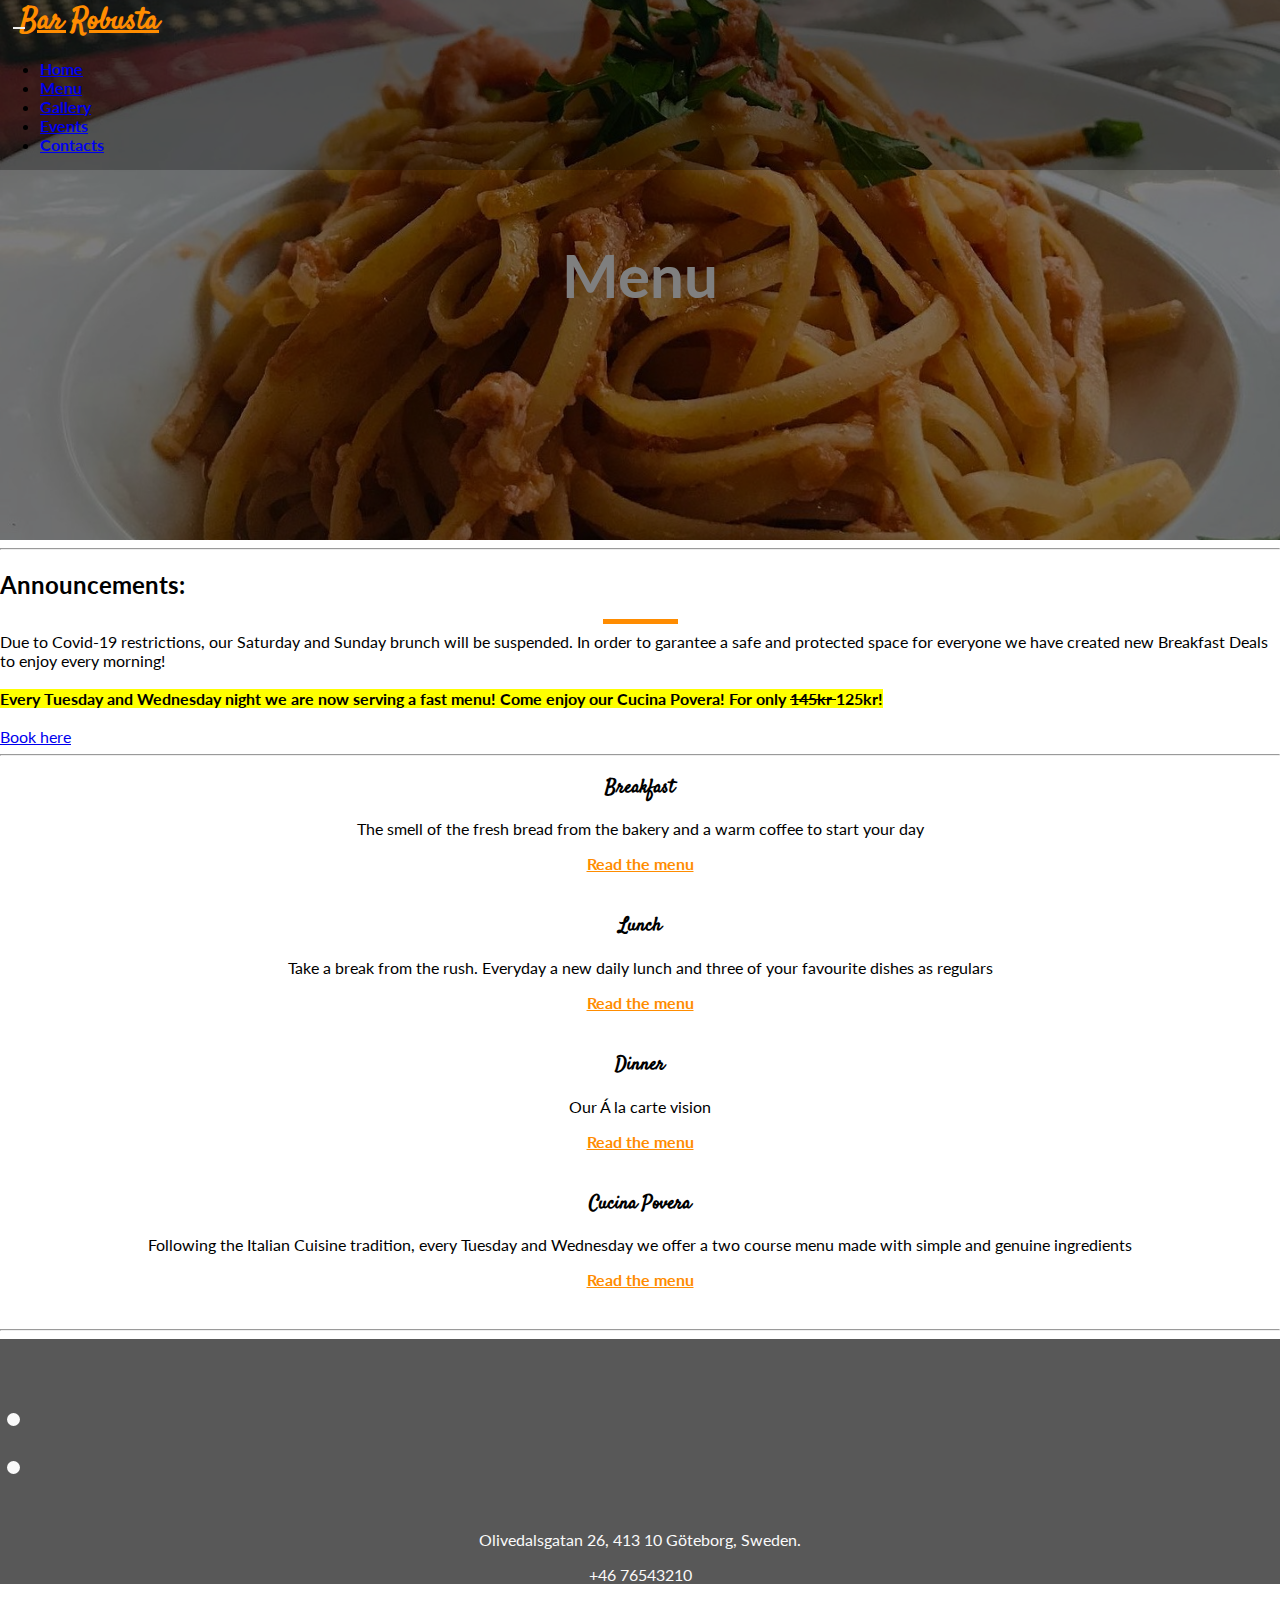
<file: menu.html>
<!DOCTYPE html>
<html lang="en">
    <head>
        <meta charset="UTF-8">
        <meta name="viewport" content="width=device-width, initial-scale=1.0">
        <title>menu</title>
        <!-- Bootstrap CDN -->
        <link rel="stylesheet" href="https://cdn.jsdelivr.net/npm/bootstrap@4.5.3/dist/css/bootstrap.min.css" integrity="sha384-TX8t27EcRE3e/ihU7zmQxVncDAy5uIKz4rEkgIXeMed4M0jlfIDPvg6uqKI2xXr2" crossorigin="anonymous">
        <!--my regular css --> 
        <link href="https://fonts.googleapis.com/css2?family=Lato:ital@1&family=Satisfy&display=swap" rel="stylesheet">
        <link rel="stylesheet" href="assets/css/style.css">
        <!--Font Awesome-->
        <link rel="stylesheet" href="https://use.fontawesome.com/releases/v5.15.1/css/all.css" integrity="sha384-vp86vTRFVJgpjF9jiIGPEEqYqlDwgyBgEF109VFjmqGmIY/Y4HV4d3Gp2irVfcrp" crossorigin="anonymous">
    </head>
    <body> 
        <!--Navbar-->
        <nav class="navbar container-fluid navalert-container navbar-dark navbar-expand-md">
            <a href="index.html" class="navbar-brand">Bar Robusta</a>
            <button class="navbar-toggler" type="button" data-toggle="collapse" data-target="#collapsingNavbar">
                <span class="navbar-toggler-icon"></span>
            </button>
            <div class="navbar-collapse collapse justify-content-between w-100" id="collapsingNavbar">
                <ul class="navbar-nav mx-auto text-center">
                    <li class="nav-item"><a class="nav-link" href="index.html">Home</a></li>
                    <li class="nav-item"><a class="nav-link" href="menu.html">Menu</a></li>
                    <li class="nav-item"><a class="nav-link" href="gallery.html">Gallery</a></li>
                    <li class="nav-item"><a class="nav-link" href="events.html">Events</a></li>
                    <li class="nav-item"><a class="nav-link" href="contacts.html">Contacts</a></li>
                </ul>
            </div>
        </nav>
        <!--/Navbar-->
        <div class="container-fluid callout-container" id="MenuHero">
            <div class="opaque-overlay"> &nbsp;</div>
            <div class="row">
                <div class="col-12">
                    <section class="callout jumbotron text-center">
                        <h1 class="jumbotron-header">Menu</h1>
                    </section>
                </div>
            </div>
        </div>
        <hr>
        <div class="container">
            <article class="container">
                <!-- Quotes -->
                <section class="quotes jumbotron text-center">
                    <h2>Announcements:</h2>
                    <hr class="block-divider block-divider--orange"> 
                    <div class="blockquote">
                         Due to Covid-19 restrictions, our Saturday and Sunday brunch will be suspended. 
                        In order to garantee a safe and protected space for everyone we have created new Breakfast Deals to enjoy every morning!
                    </div>
                    <br>
                    <div class="blockquote">
                       <strong> <mark> Every Tuesday and Wednesday night we are now serving a fast menu!
                        Come enjoy our Cucina Povera!  For only <s> 145kr </s> 125kr! </mark></strong>
                    </div>
                    <br>
                    <a class="btn btn-md btn-outline-success" href="contacts.html">Book here </a>
                </section> 
                <!-- /quotes -->
                <hr>
                <!-- Features -->
                <section class="features">
                    <div class="feature">
                        <h3>Breakfast</h3>
                        <p> The smell of the fresh bread from the bakery and a warm coffee to start your day </p>
                        <p> <a class="btn btn-md btn-light" href="https://files.basekit.com/4b/70/4b70afed-3116-4fa1-b79b-6a6904a777a6.pdf"> Read the menu </a> </p>
                    </div>
                    <div class="feature">
                        <h3>Lunch</h3>
                        <p>Take a break from the rush. Everyday a new daily lunch and three of your favourite dishes as regulars</p>
                        <p> <a class="btn btn-md btn-light" href="https://files.basekit.com/f2/bf/f2bf4721-2c2d-4050-97c8-c8d9db3d356c.pdf">  Read the menu </a> </p>
                    </div>
                    <div class="feature">
                        <h3>Dinner</h3>
                        <p> Our Á la carte vision </p>
                        <p> <a class="btn btn-md btn-light" href="https://files.basekit.com/ef/8f/ef8fc0fc-6dae-47a0-b8e8-bbd86b5cc808.pdf"> Read the menu </a> </p>
                    </div>
                    <div class="feature">
                        <h3>Cucina Povera</h3>
                        <p>Following the Italian Cuisine tradition, every Tuesday and Wednesday we offer a two course menu made with simple and genuine ingredients</p>
                        <p> <a class="btn btn-md btn-light" href="https://files.basekit.com/75/2e/752e4bf2-04ce-4bd6-9125-c4514b236ff4.pdf"> Read the menu </a> </p>
                    </div>
                </section>
                <!-- /features -->
            </article>
        </div>
        <hr>
        <!--Footer-->
        <footer class="container-fluid">    
            <div class="row">
                <div class="col-sm-12">
                    <ul class="list-inline">
                        <li class="list-inline-item">
                            <a href="facebook.com" target="_blank">
                            <i class="fab fa-facebook" aria-hidden="true"></i>
                            </a>
                        </li>
                        <li class="list-inline-item">
                            <a href="instagram.com" target="_blank">
                            <i class="fab fa-instagram" aria-hidden="true"></i>
                            </a>
                        </li>
                    </ul> 
                </div>
                <div class="footer-detail col-12">
                    <p><i class="fas fa-map-marker-alt" aria-hidden="true"></i> Olivedalsgatan 26, 413 10 Göteborg, Sweden. </p>
                    <p><i class="fas fa-phone-alt" aria-hidden="true"></i> +46 76543210 </p>
                </div>
            </div>
        </footer>
        <!--/Footer-->
        <!--Bootstrap CDN for JavaScript-->
        <script src="https://code.jquery.com/jquery-3.5.1.slim.min.js" integrity="sha384-DfXdz2htPH0lsSSs5nCTpuj/zy4C+OGpamoFVy38MVBnE+IbbVYUew+OrCXaRkfj" crossorigin="anonymous"></script>
        <script src="https://cdn.jsdelivr.net/npm/bootstrap@4.5.3/dist/js/bootstrap.bundle.min.js" integrity="sha384-ho+j7jyWK8fNQe+A12Hb8AhRq26LrZ/JpcUGGOn+Y7RsweNrtN/tE3MoK7ZeZDyx" crossorigin="anonymous"></script>
    </body>    
</html>
</file>
<file: assets/css/style.css>
body {
    width:100%;
    margin:0;
    padding:0;
    font-family: 'Lato', sans-serif;
}

h1 {
    text-align: center;
    font-size: 60px;
}

h3 {
    font-family: 'Satisfy', cursive;
}

.lead {
    font-size: 25px;
}

.callout-container {
    height: 60vh;

    background: url("../img/header-bar.jpg");
    -webkit-background-size:cover;
    -moz-background-size: cover;
    -o-background-size:cover;
    background-size: cover;

    display: flex;
    align-items: center;
    justify-content: center;

    position: relative;
}
.opaque-overlay {
    position: absolute;
    top: 0;
    left: 0;
    height: 100%;
    width: 100%;
    background-color: rgba(0,0,0,0.5);
}

.content-container {
    padding-top: 75px;
    padding-bottom: 75px;
}

.navalert-container {
    position: absolute;
    top: 0;
    left: 0;
    z-index: 1;
    padding-left: 0;
    padding-right: 0;
    background-color: rgba(0, 0, 0, 1);
}

.navbar {
    margin-bottom: 0;
    width: 100%;
    background-color: rgba(0, 0, 0, .25);
    border: 0;
}

.navbar .navbar-toggler {
    border: 0;
}

.navbar .navbar-brand {
    font-family: 'Satisfy', cursive;
    font-size: 30px;
    font-weight: bold;
    color:rgb(255, 140, 0);
    margin-left:20px;
    margin-right:-150px;
}

.navbar .navbar-nav a {
    font-family: 'Lato', sans-serif;
    font-weight: bold;
}

.jumbotron {
    background-color: transparent;
}

.jumbotron h1 {
    color: white;
    font-weight: bold;
    margin-bottom: 30px;
    color: white;
}

.jumbotron .lead {
    color: white;
    margin: 25px 0;
}

.jumbotron small {
    font-size: 60%;
    font-style: italic;
    color: #d0d0d0;
}

#ContactsHero {
    height: 60vh;

    background:url(../img/outside.jpg) ;
    -webkit-background-size:cover;
    -moz-background-size: cover;
    -o-background-size:cover;
    background-size: cover;
    background-position: center;
    background-repeat: no-repeat;
    position: relative;
}

#EventsHero {
    height: 60vh;

    background: url(../img/wine.jpg);
    -webkit-background-size:cover;
    -moz-background-size: cover;
    -o-background-size:cover;
    background-position: center;
    background-repeat: no-repeat;
    background-size: cover;
    position: relative;
}

#MenuHero {
    height: 60vh;

    background: url(../img/pasta-menu.jpg);
    -webkit-background-size:cover;
    -moz-background-size: cover;
    -o-background-size:cover;
    background-size: cover;
    background-position: center;
    background-repeat: no-repeat;
    position: relative;
}

#GalleryHero {
    height: 60vh;

    background: url(../img/outside-header.jpg);
    -webkit-background-size:cover;
    -moz-background-size: cover;
    -o-background-size:cover;
    background-size: cover;
    background-position: center;
    background-repeat: no-repeat;
    position: relative;
}
/* Block dividers */

.block-divider {
    width: 75px;
    height: 5px;
    border: 0;
    background-color: #444;
}

.block-divider--orange {
    background-color:rgb(255, 140, 0);
}

.block-divider--white {
    background-color: white;
}

.block-divider--short {
    width: 35px;
}

.feature {
    text-align: center;
    margin-bottom: 40px;
}

.feature i {
    margin-bottom: 20px;
    font-size: 45px;
    line-height: 45px;
}

.feature .btn {
    background-color: white;
    border-color: rgb(255, 140, 0);
    border-radius: 15px;
    min-width: 100px;
    font-weight: bold;
    margin-top: 10px;
    color: rgb(255, 140, 0);
}

/* Footer */

footer {
    background-color: rgba(70, 70, 70, 0.9);
    color: #fafafa;
    min-height:120px;
    margin: 0;
    padding-top: 15px;
}

.list-inline {
    font-size: 40px;
    text-align: center;
}

.fa-instagram, .fa-facebook, .fa-map-marker-alt, .fa-phone-alt {
    color: rgb(255, 140, 0);
}

.footer-detail {
    text-align: center;
}

/* Map*/
#map_mobile {
    width:100%;
    height:100%;
}

/* Date Picker*/

label {
    display: block;
    font: 1rem 'Lato', sans-serif;
}

input,
label {
    margin: .4rem 0;
}

input,
label {
    margin: .4rem 0;
}

/*Gallery */

.img-item {
    margin-bottom: 5px;
    margin-left: -25px;
}


@media screen and (max-width: 800px) {
   
    .callout-container {
        height: 100vh;
        background:url("../img/hero-img-mobile.jpg");
        -webkit-background-size:cover;
        -moz-background-size: cover;
        -o-background-size:cover;
        background-size: cover;
        display: flex;
        position: relative;
    }

    .navalert-container{
        position: fixed;
        background-color: rgba(70, 70, 70, 0.95);
        padding:0;
        margin: 0;
    }

    .navbar .navbar-brand {
        font-size:25px;
    }

    .jumbotron-header {
        margin-top:60px;
    }
    
    #GalleryHero {
    height: 50%;
    -webkit-background-size:cover;
    -moz-background-size: cover;
    -o-background-size:cover;
    background-size: cover;
    background-position: center;
    background-repeat: no-repeat;

    display: flex;
    align-items: center;
    justify-content: center;

    position: relative;
    }

    #EventsHero {
    height: 50%;
    -webkit-background-size:cover;
    -moz-background-size: cover;
    -o-background-size:cover;
    background-size: cover;
    background-position: center;
    background-repeat: no-repeat;

    display: flex;
    align-items: center;
    justify-content: center;

    position: relative;
    }

    #MenuHero {
    height: 50%;
    -webkit-background-size:cover;
    -moz-background-size: cover;
    -o-background-size:cover;
    background-size: cover;
    background-position: center;
    background-repeat: no-repeat;

    display: flex;
    align-items: center;
    justify-content: center;

    position: relative;
    }

    #ContactsHero {
    height: 50%;
    -webkit-background-size:cover;
    -moz-background-size: cover;
    -o-background-size:cover;
    background-size: cover;
    background-position: center;
    background-repeat: no-repeat;

    display: flex;
    align-items: center;
    justify-content: center;

    position: relative;

    }

    .table{
        display: block !important;
        overflow-x: auto !important;
        width: 100% !important;
    }

   @media screen and (max-width:320px){
       
    .img-item {
        margin-right: 5;
        padding: 0;
    }
       
   }
}
</file>
